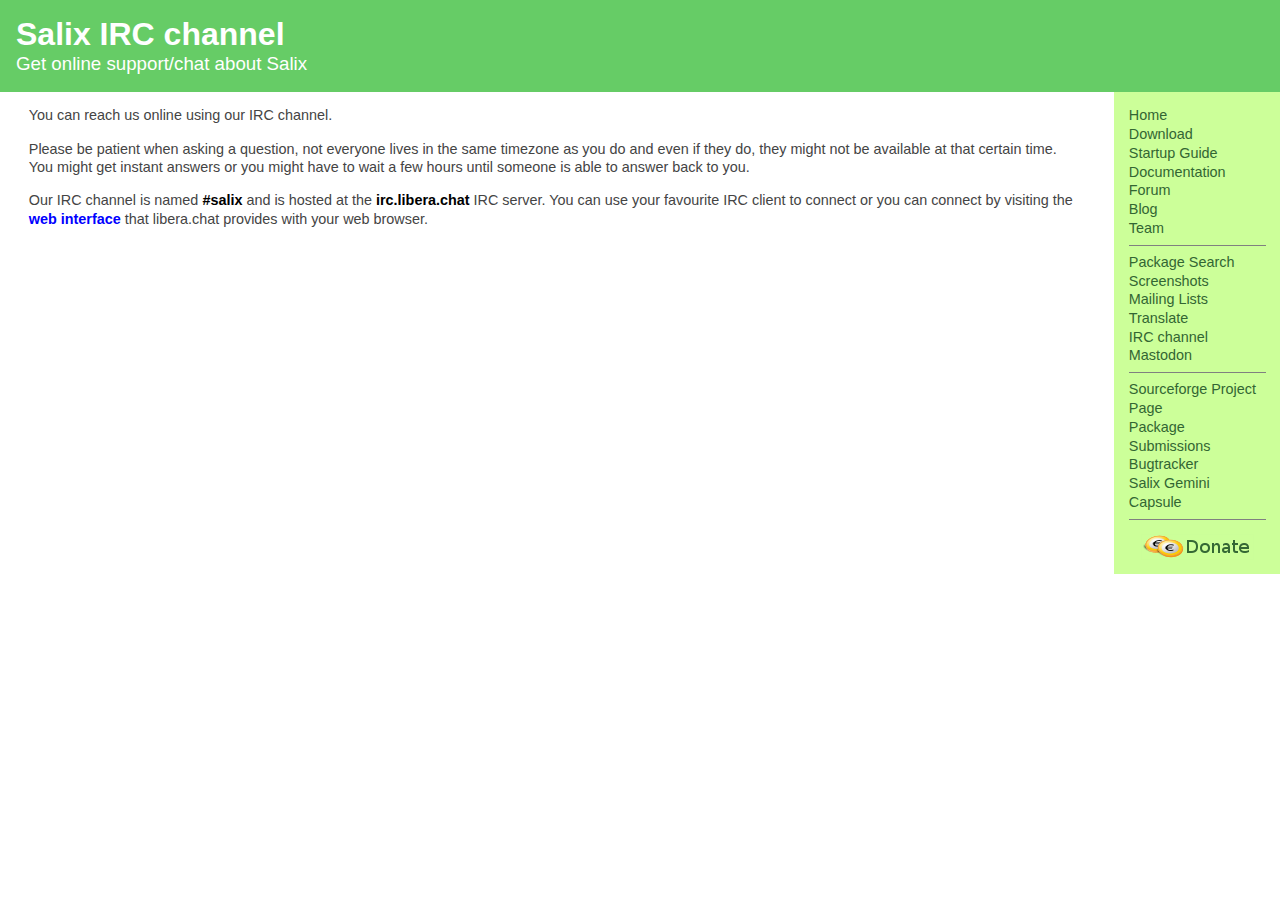
<file: chat.html>
<!DOCTYPE HTML PUBLIC "-//W3C//DTD HTML 4.0 Transitional//EN">
<HTML>
<HEAD>
<meta name="author" content="George Vlahavas <vlahavas~at~gmail~dot~com>">
<META NAME="generator" CONTENT="http://txt2tags.org">
<META HTTP-EQUIV="Content-Type" CONTENT="text/html; charset=UTF-8">
<LINK REL="stylesheet" TYPE="text/css" HREF="site.css">
<TITLE>Salix IRC channel</TITLE>
<link rel="apple-touch-icon" sizes="180x180" href="/apple-touch-icon.png">
<link rel="icon" type="image/png" sizes="32x32" href="/favicon-32x32.png">
<link rel="icon" type="image/png" sizes="16x16" href="/favicon-16x16.png">
<link rel="manifest" href="/site.webmanifest">
<link rel="mask-icon" href="/safari-pinned-tab.svg" color="#5bbad5">
<meta name="keywords" content="salix, slackware, gnu, linux, distribution, slapt-get">
<meta name="description" content="Salix - The Linux distribution for the lazy Slacker!">
<meta name="viewport" content="width=device-width, initial-scale=1.0">
<meta property="og:title" content="Salix" />
<meta property="og:description" content="Linux for the Lazy Slacker" />
<meta property="og:type" content="website" />
<meta property="og:url" content="https://salixos.org/" />
<meta property="og:image" content="/img/og_image.png"/>
</HEAD>
<BODY id="home">

<DIV CLASS="header" ID="header">
<H1>Salix IRC channel</H1>
<H3>Get online support/chat about Salix</H3>
</DIV>

<DIV CLASS="body" ID="body">
<div id="sidebar">
<P>
<A HREF="index.html">Home</A>
<A HREF="download.html">Download</A>
<A HREF="guide.html">Startup Guide</A>
<A HREF="https://docs.salixos.org">Documentation</A>
<A HREF="https://forum.salixos.org/">Forum</A>
<A HREF="https://blog.salixos.org">Blog</A>
<A HREF="team.html">Team</A>
</P>

<HR NOSHADE SIZE=1>

<P>
<A HREF="https://packages.salixos.org/">Package Search</A>
<A HREF="screenshots.html">Screenshots</A>
<A HREF="mailinglists.html">Mailing Lists</A>
<A HREF="translate.html">Translate</A>
<A HREF="chat.html">IRC channel</A>
<div name="mastodon"><a rel="me" href="https://fosstodon.org/@salix">Mastodon</a></div>
</P>

<HR NOSHADE SIZE=1>

<P>
<A HREF="http://sourceforge.net/projects/salix/">Sourceforge Project Page</A>
<A HREF="http://sourceforge.net/p/salix/packages/?source=navbar">Package Submissions</A>
<A HREF="http://sourceforge.net/p/salix/tickets/">Bugtracker</A>
<A HREF="gemini://salixos.org">Salix Gemini Capsule</A>
</P>

<HR NOSHADE SIZE=1>

<P>
<A HREF="donations.html"><IMG ALIGN="middle" SRC="img/donate.png" BORDER="0" alt="DONATE"></A>
</P>
</div>
<P>
You can reach us online using our IRC channel.
</P>
<P>
Please be patient when asking a question, not everyone lives in
the same timezone as you do and even if they do, they might not be
available at that certain time. You might get instant answers or you
might have to wait a few hours until someone is able to answer back to
you.
</P>
<P>
Our IRC channel is named <B>#salix</B> and is hosted at the
<B>irc.libera.chat</B> IRC server. You can use your favourite IRC client to
connect or you can connect by visiting the
<A HREF="https://web.libera.chat/#salix">web interface</A>
that libera.chat provides with your web browser.
</P>
</DIV>

<!-- html code generated by txt2tags 2.6. (http://txt2tags.org) -->
<!-- cmdline: txt2tags chat.t2t -->
</BODY></HTML>
</file>
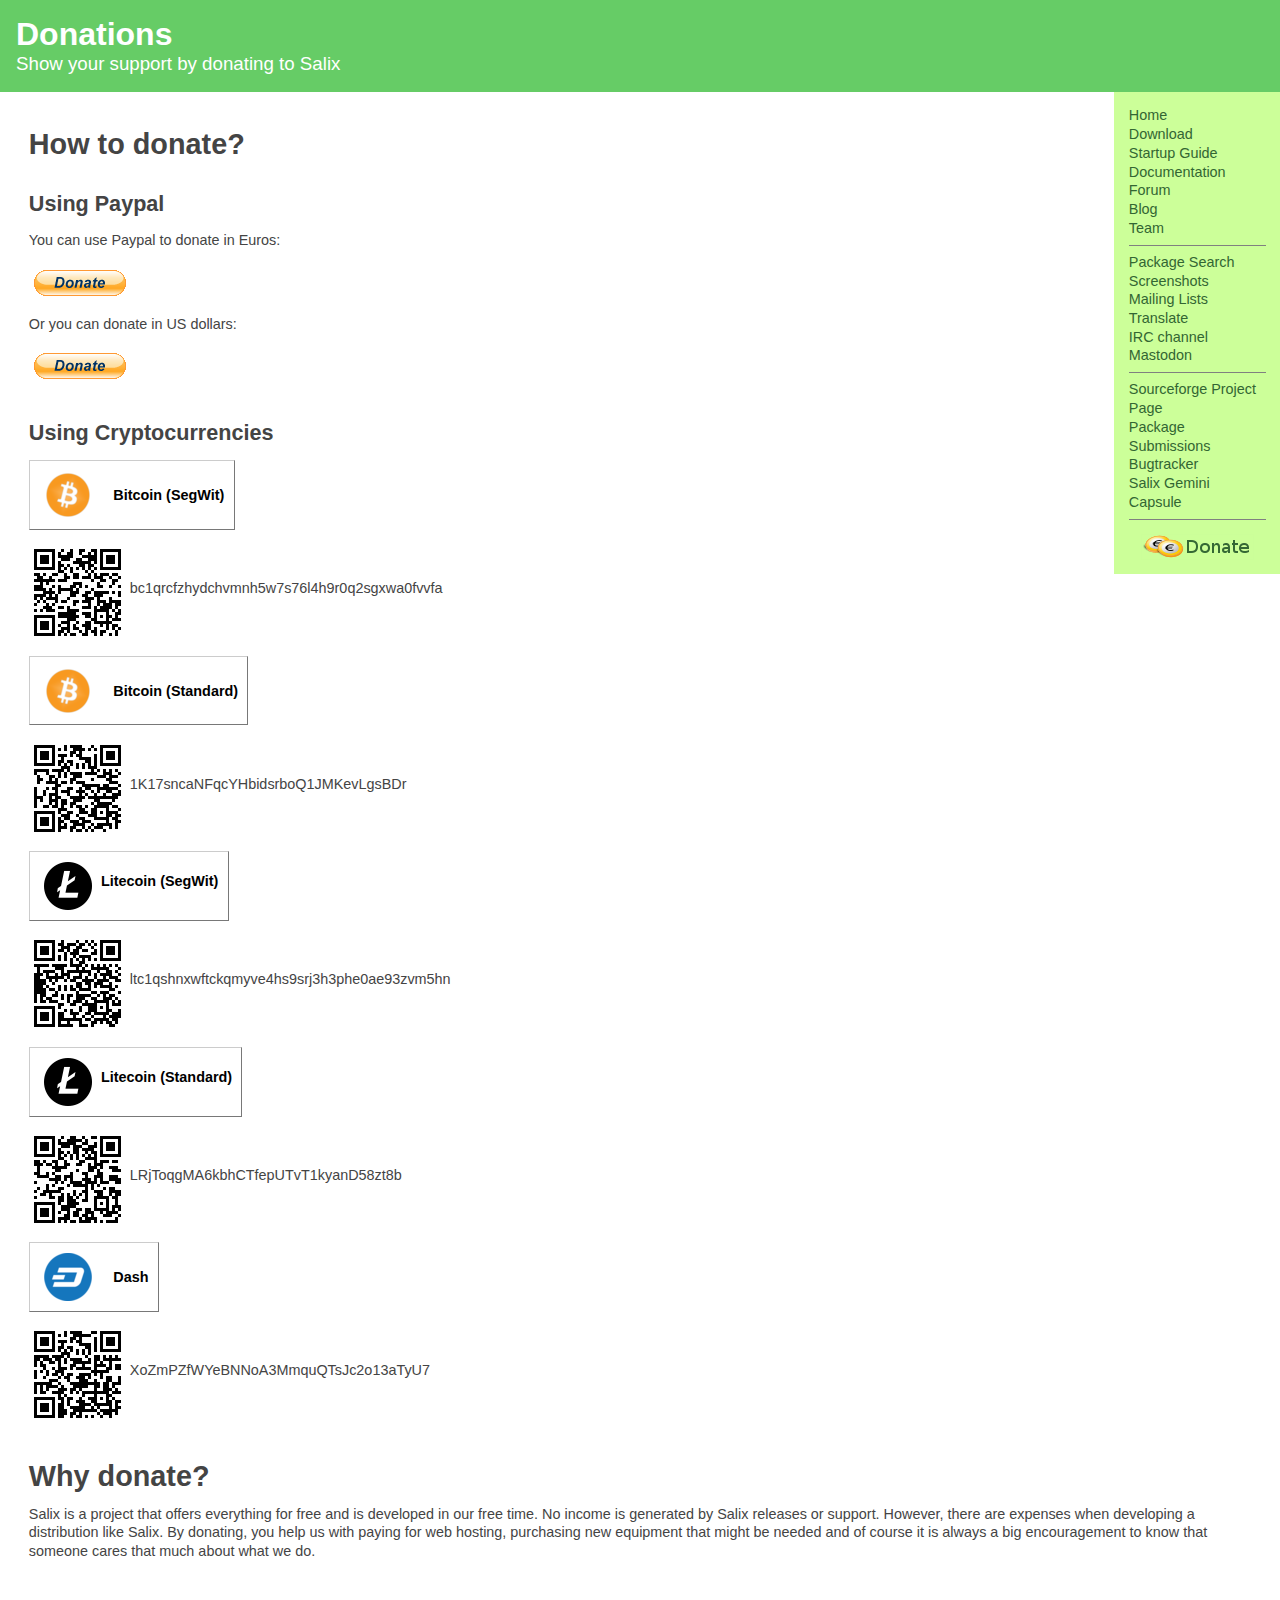
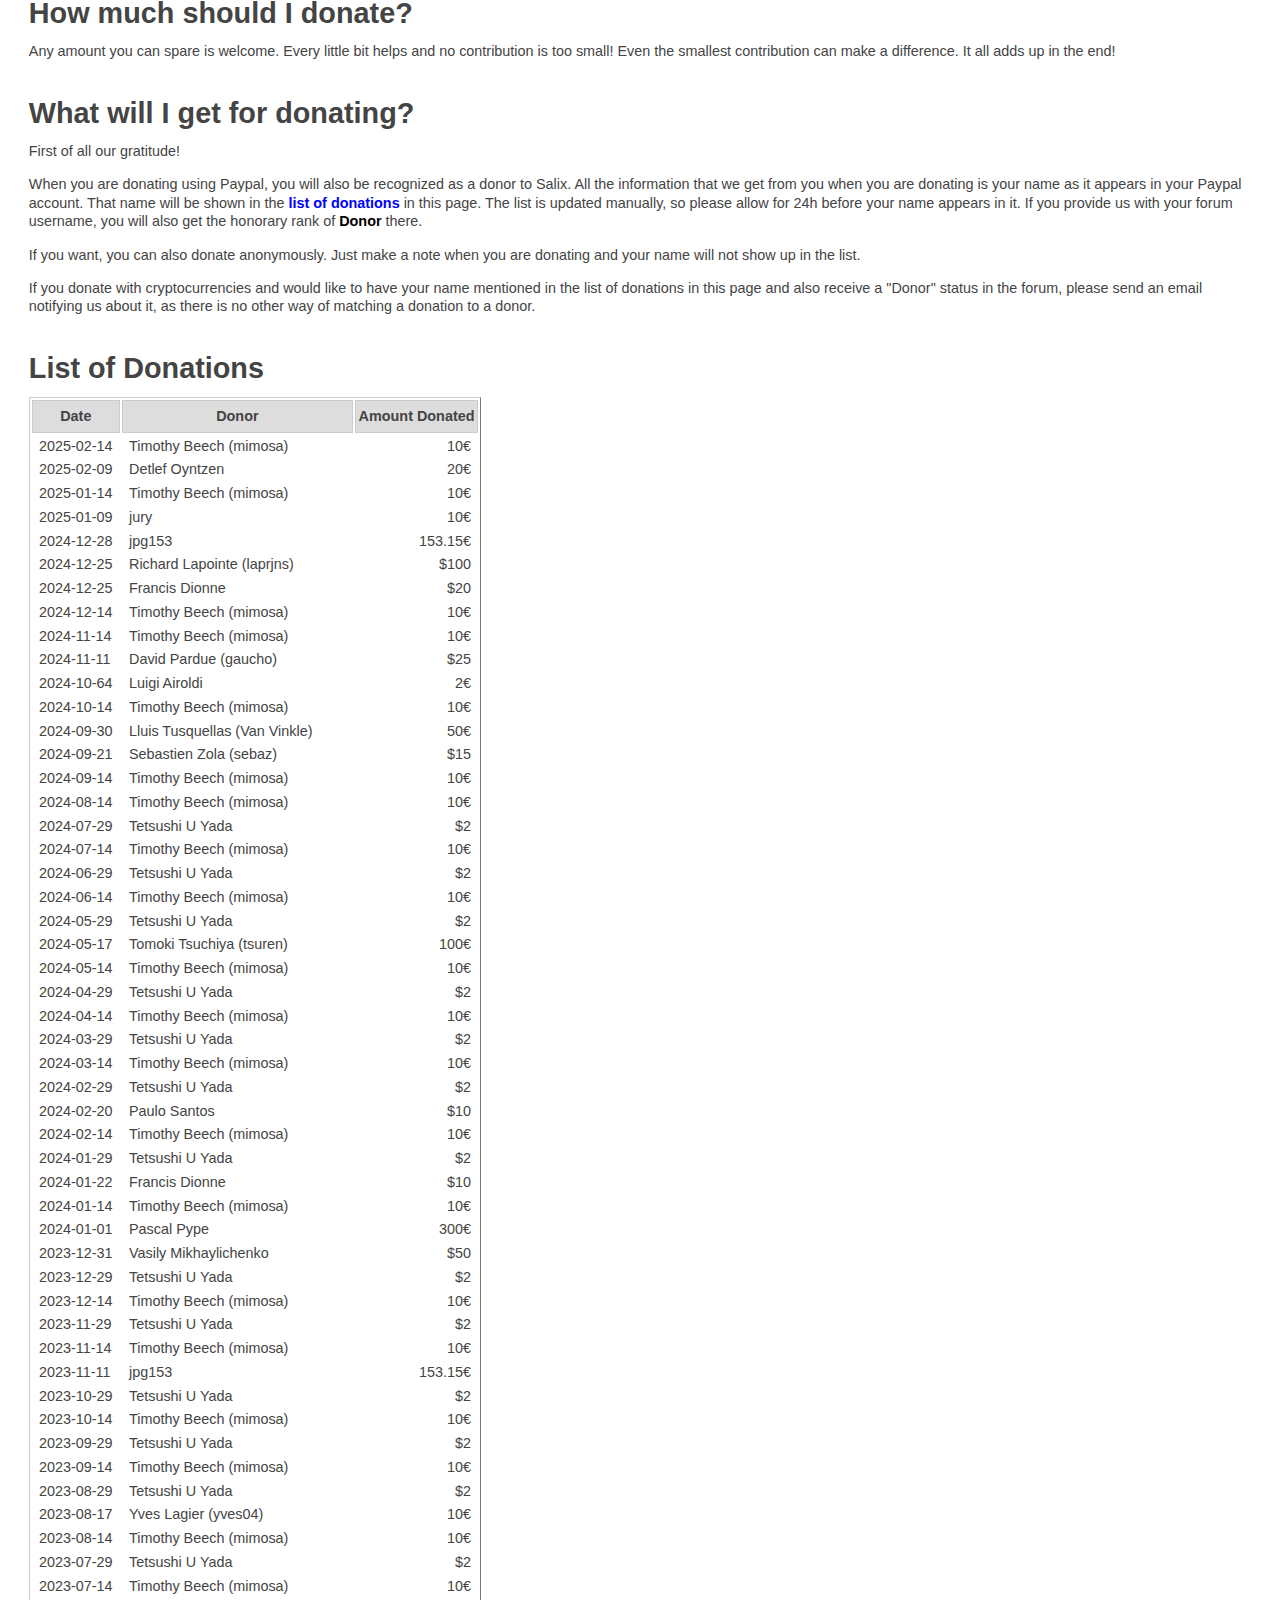
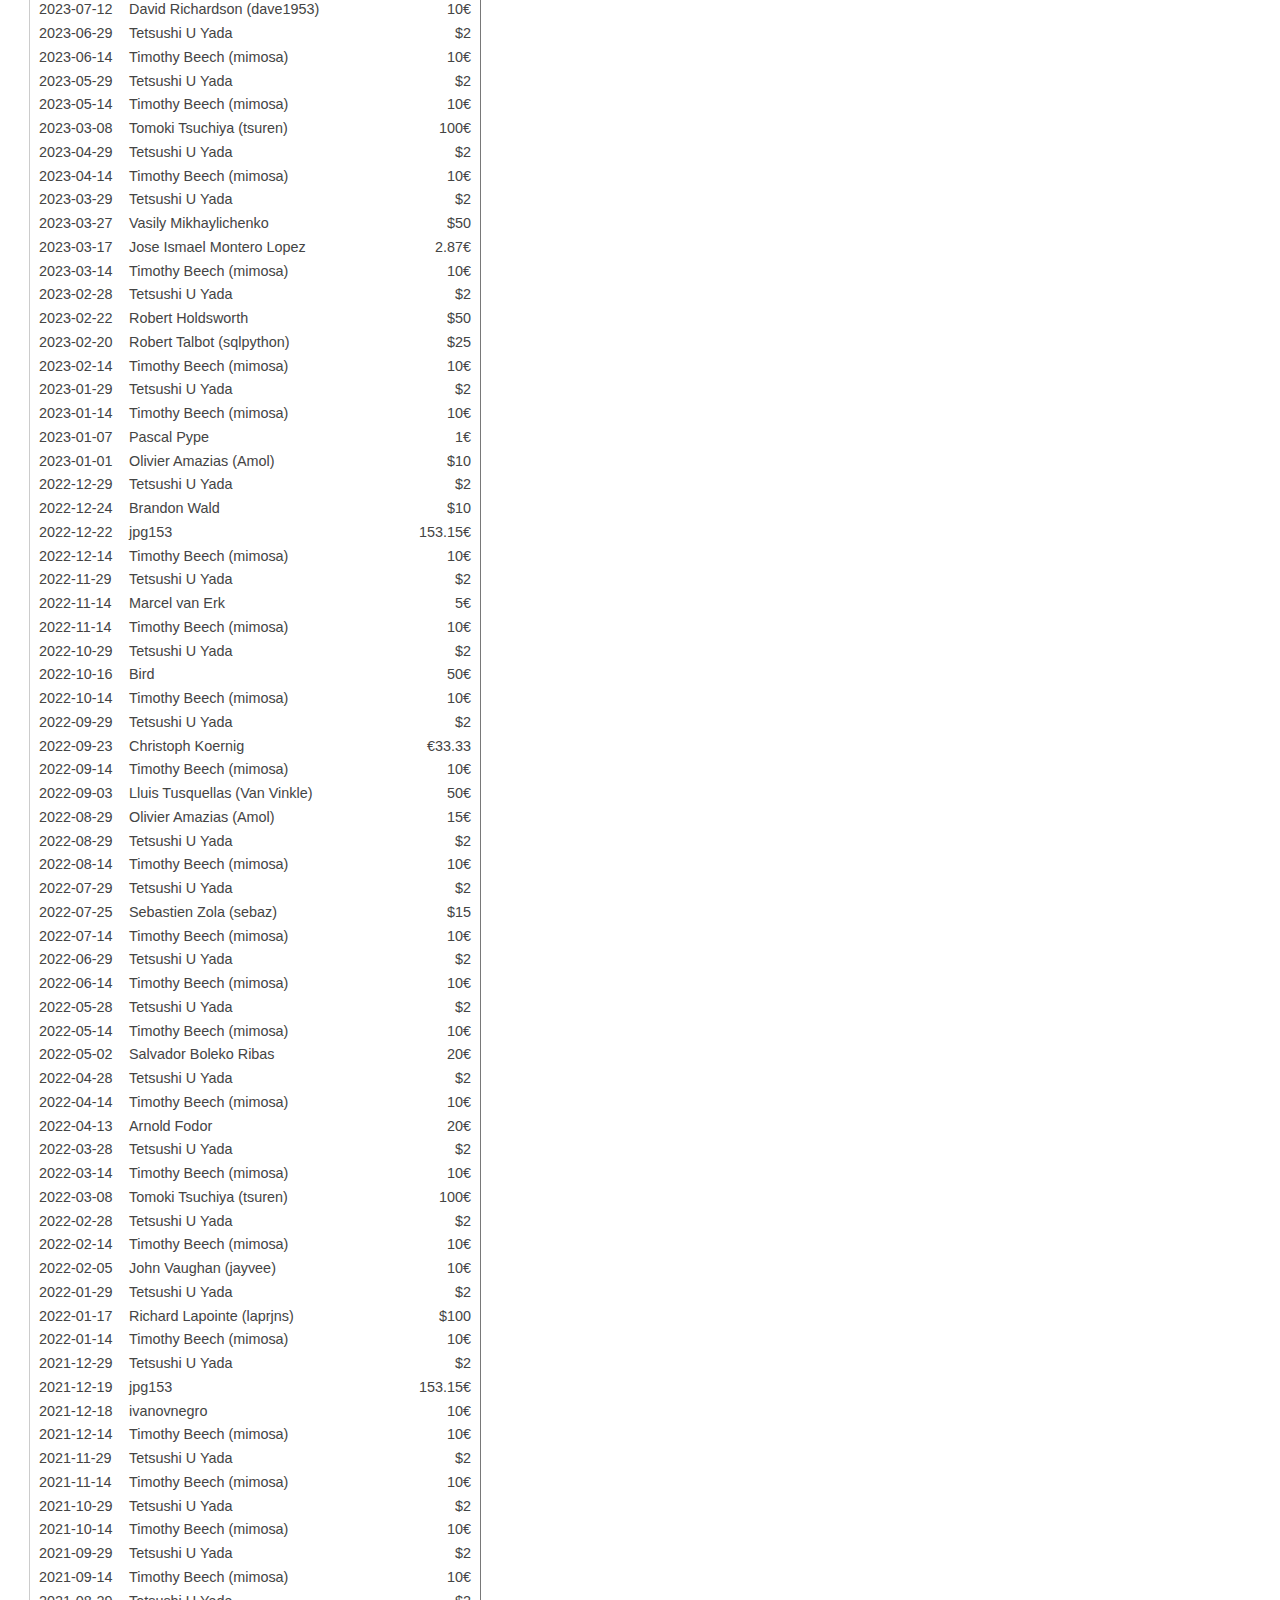
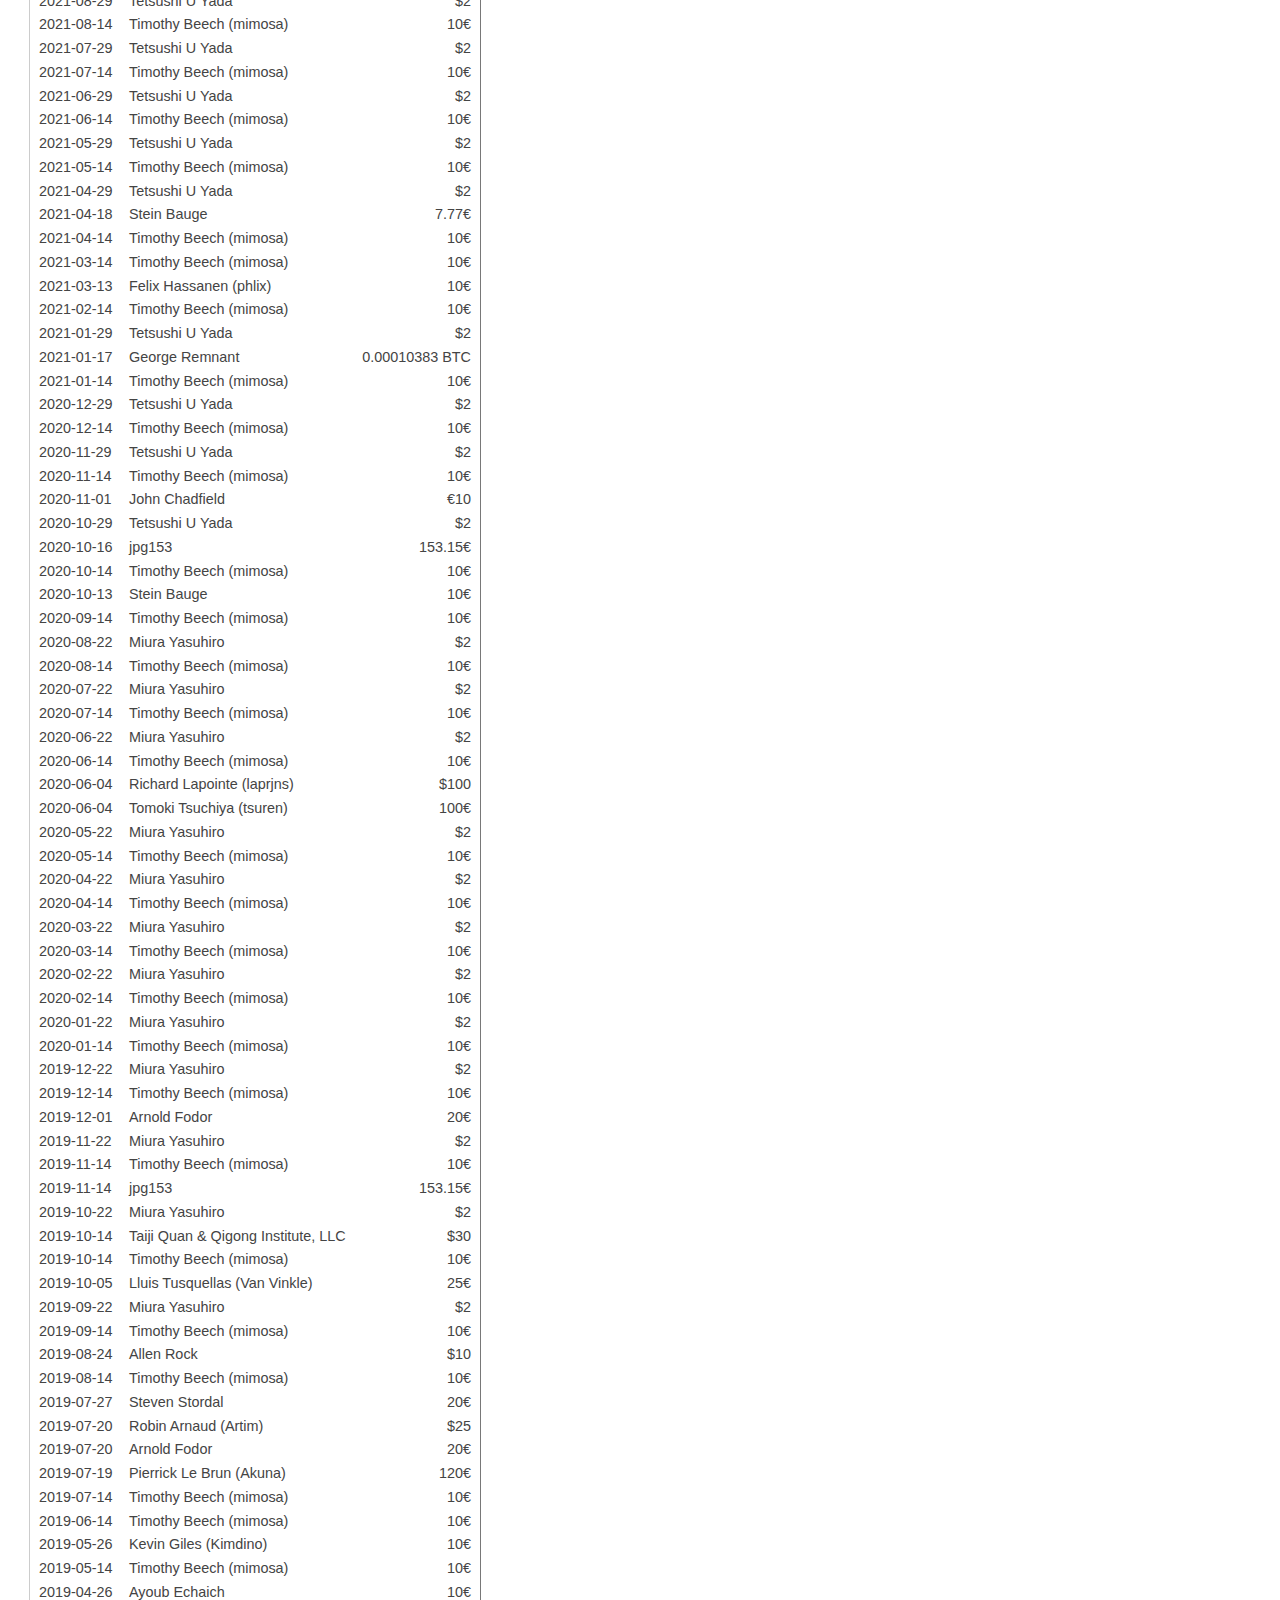
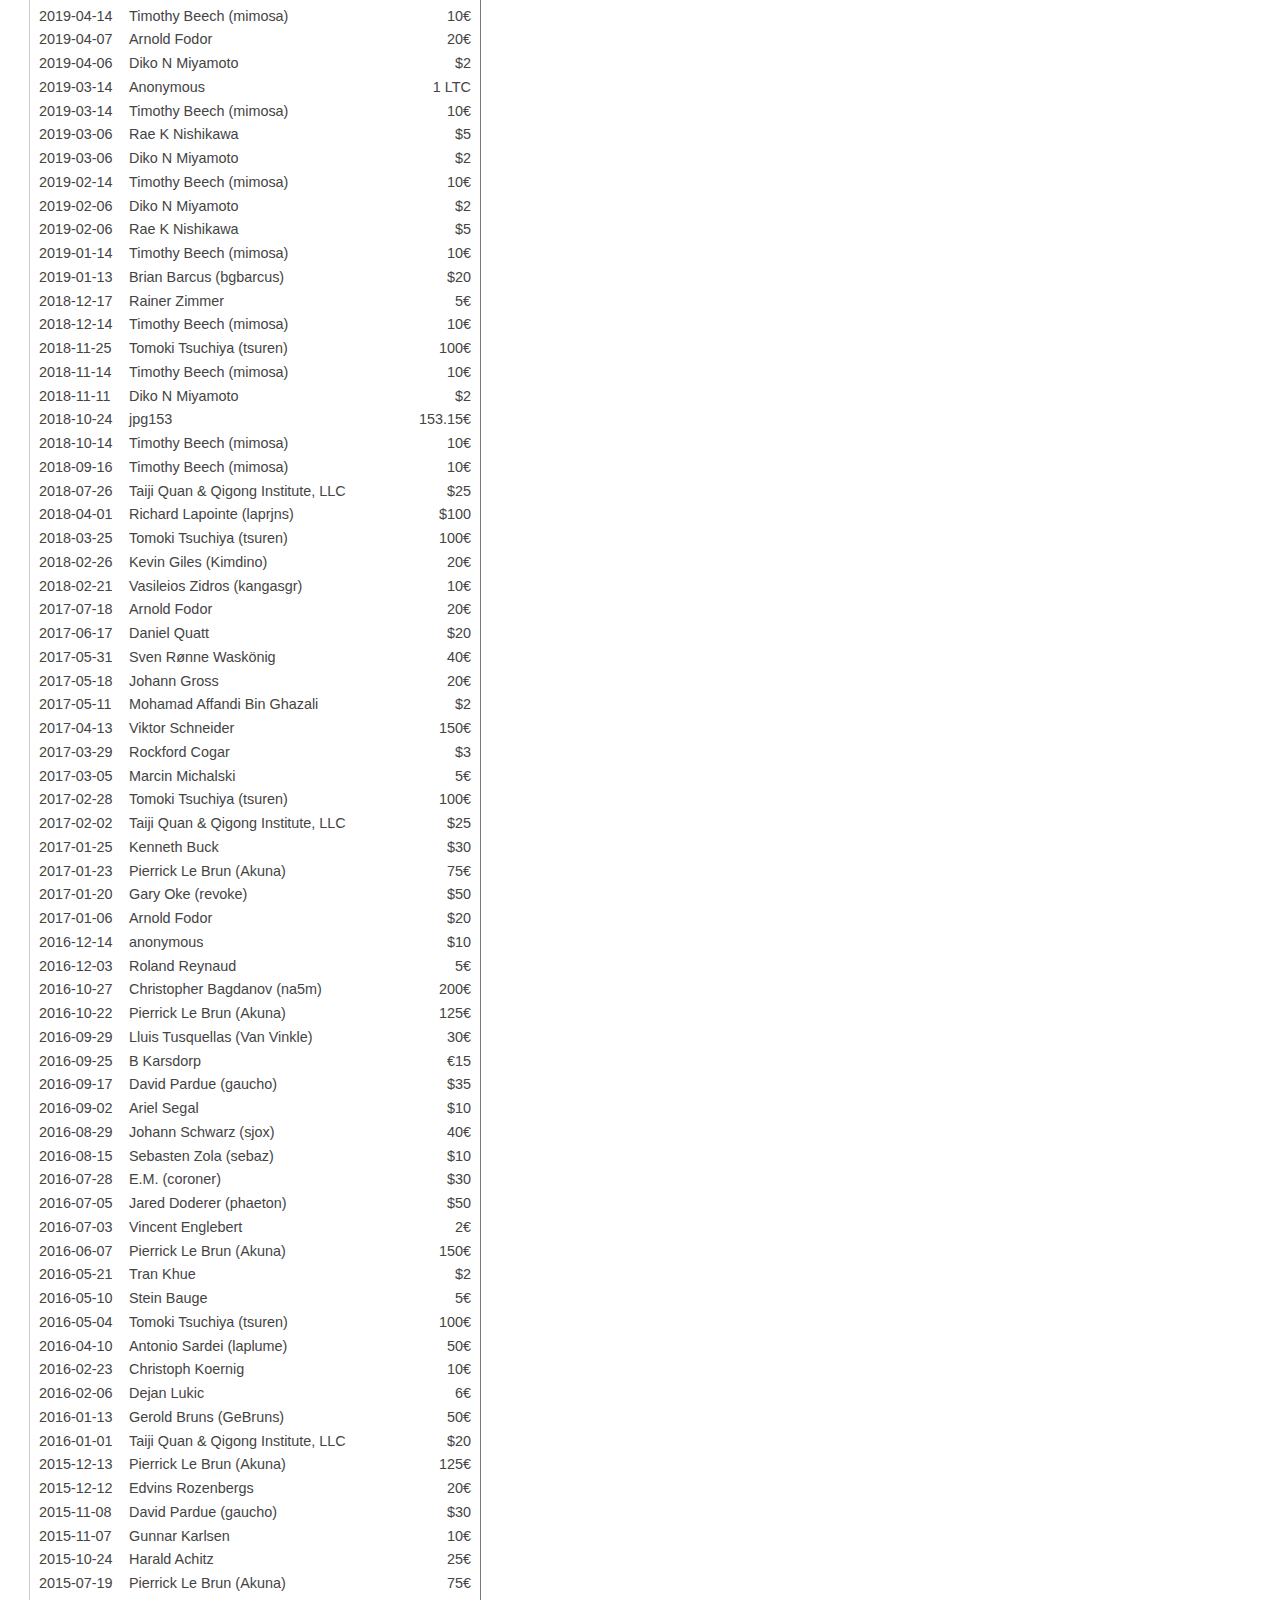
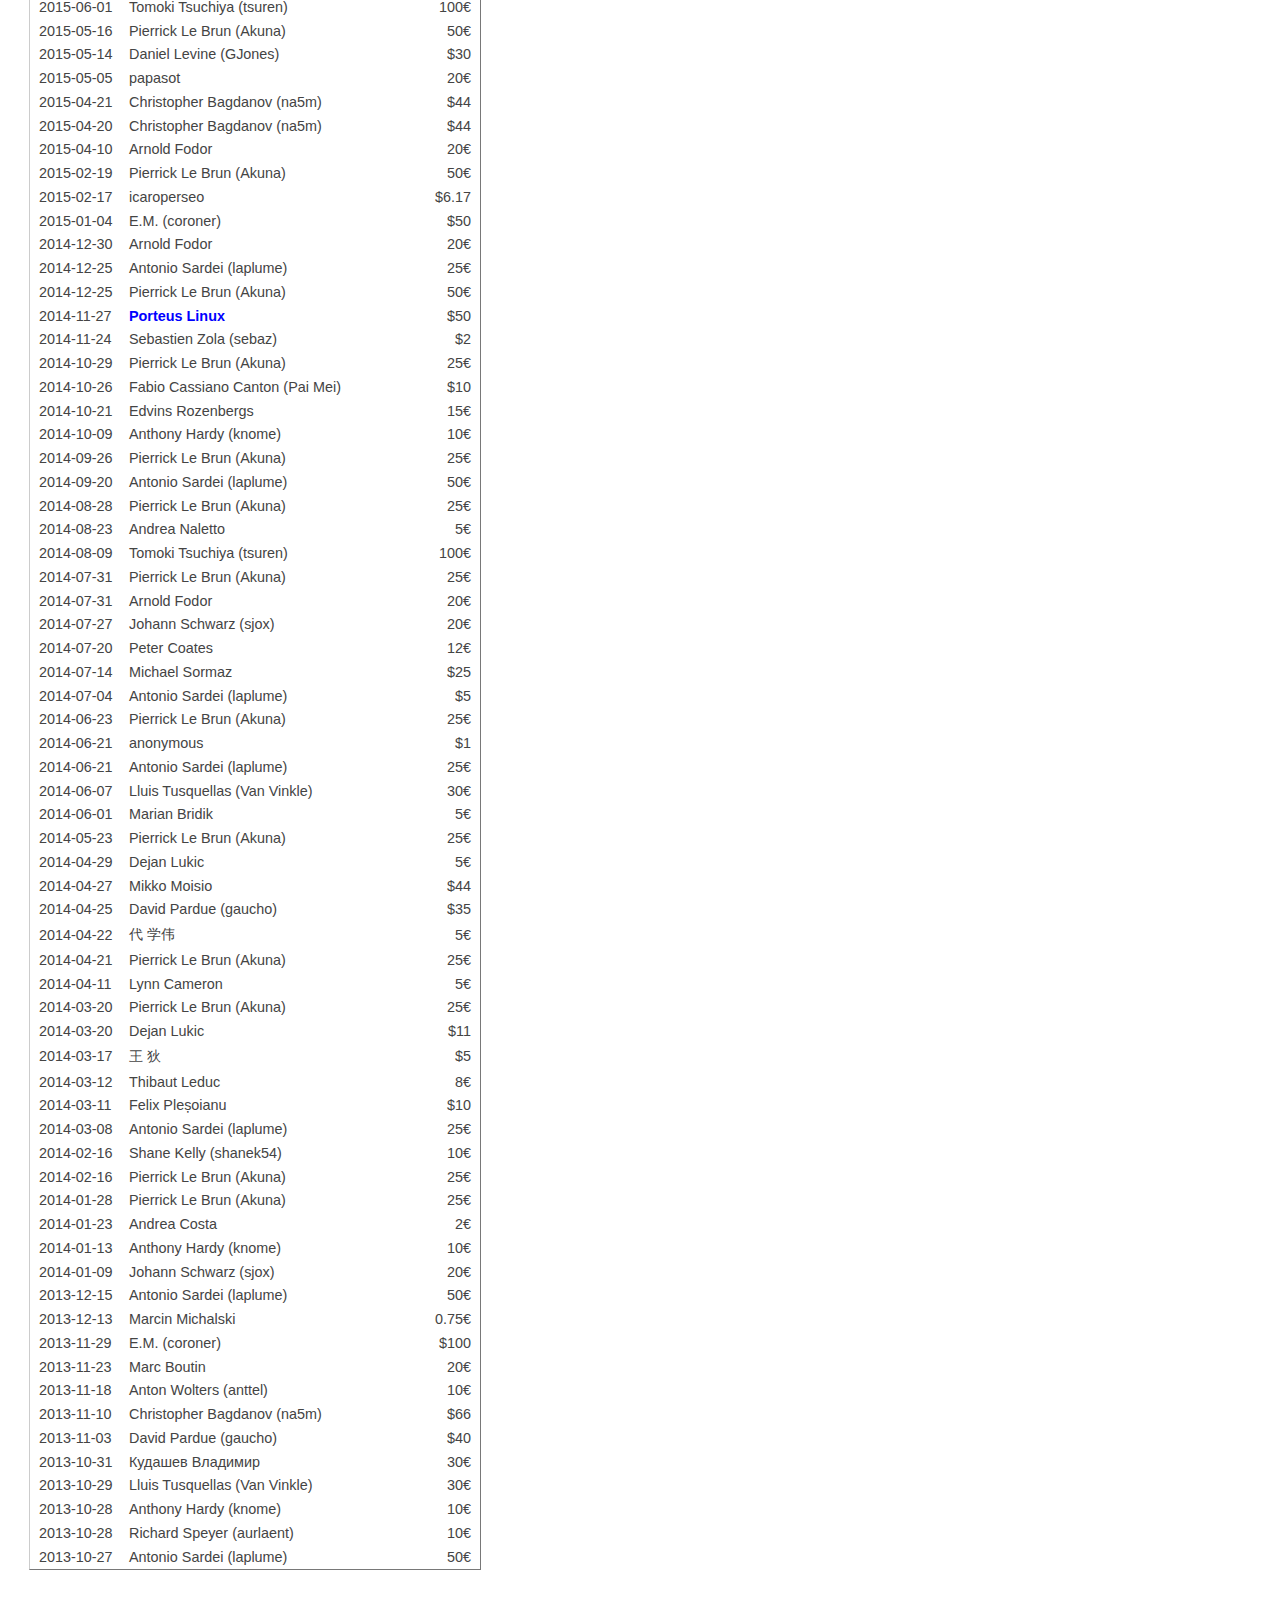
<file: donations.html>
<!DOCTYPE HTML PUBLIC "-//W3C//DTD HTML 4.0 Transitional//EN">
<HTML>
<HEAD>
<meta name="author" content="George Vlahavas <vlahavas~at~gmail~dot~com>">
<META NAME="generator" CONTENT="http://txt2tags.org">
<META HTTP-EQUIV="Content-Type" CONTENT="text/html; charset=UTF-8">
<LINK REL="stylesheet" TYPE="text/css" HREF="site.css">
<TITLE>Donations</TITLE>
<link rel="apple-touch-icon" sizes="180x180" href="/apple-touch-icon.png">
<link rel="icon" type="image/png" sizes="32x32" href="/favicon-32x32.png">
<link rel="icon" type="image/png" sizes="16x16" href="/favicon-16x16.png">
<link rel="manifest" href="/site.webmanifest">
<link rel="mask-icon" href="/safari-pinned-tab.svg" color="#5bbad5">
<meta name="keywords" content="salix, slackware, gnu, linux, distribution, slapt-get">
<meta name="description" content="Salix - The Linux distribution for the lazy Slacker!">
<meta name="viewport" content="width=device-width, initial-scale=1.0">
<meta property="og:title" content="Salix" />
<meta property="og:description" content="Linux for the Lazy Slacker" />
<meta property="og:type" content="website" />
<meta property="og:url" content="https://salixos.org/" />
<meta property="og:image" content="/img/og_image.png"/>
</HEAD>
<BODY id="home">

<DIV CLASS="header" ID="header">
<H1>Donations</H1>
<H3>Show your support by donating to Salix</H3>
</DIV>

<DIV CLASS="body" ID="body">
<div id="sidebar">
<P>
<A HREF="index.html">Home</A>
<A HREF="download.html">Download</A>
<A HREF="guide.html">Startup Guide</A>
<A HREF="https://docs.salixos.org">Documentation</A>
<A HREF="https://forum.salixos.org/">Forum</A>
<A HREF="https://blog.salixos.org">Blog</A>
<A HREF="team.html">Team</A>
</P>

<HR NOSHADE SIZE=1>

<P>
<A HREF="https://packages.salixos.org/">Package Search</A>
<A HREF="screenshots.html">Screenshots</A>
<A HREF="mailinglists.html">Mailing Lists</A>
<A HREF="translate.html">Translate</A>
<A HREF="chat.html">IRC channel</A>
<div name="mastodon"><a rel="me" href="https://fosstodon.org/@salix">Mastodon</a></div>
</P>

<HR NOSHADE SIZE=1>

<P>
<A HREF="http://sourceforge.net/projects/salix/">Sourceforge Project Page</A>
<A HREF="http://sourceforge.net/p/salix/packages/?source=navbar">Package Submissions</A>
<A HREF="http://sourceforge.net/p/salix/tickets/">Bugtracker</A>
<A HREF="gemini://salixos.org">Salix Gemini Capsule</A>
</P>

<HR NOSHADE SIZE=1>

<P>
<A HREF="donations.html"><IMG ALIGN="middle" SRC="img/donate.png" BORDER="0" alt="DONATE"></A>
</P>
</div>

<H1>How to donate?</H1>

<H2>Using Paypal</H2>

<P>
You can use Paypal to donate in Euros:
</P>
<P>
<A HREF="https://www.paypal.com/cgi-bin/webscr?cmd=_s-xclick&amp;hosted_button_id=QYWPKSCJ326JW"><IMG ALIGN="middle" SRC="img/paypal.png" BORDER="0" ALT=""></A>
</P>
<P>
Or you can donate in US dollars:
</P>
<P>
<A HREF="https://www.paypal.com/cgi-bin/webscr?cmd=_s-xclick&amp;hosted_button_id=KZFG8VNN9V9A4"><IMG ALIGN="middle" SRC="img/paypal.png" BORDER="0" ALT=""></A>
</P>

<H2>Using Cryptocurrencies</H2>

<TABLE BORDER="1">
<TR>
<TD><IMG ALIGN="middle" SRC="img/bitcoin.png" BORDER="0" ALT=""></TD>
<TD><B>Bitcoin (SegWit)</B></TD>
</TR>
</TABLE>

<P>
<IMG ALIGN="middle" SRC="img/bitcoin-bech32-address.png" BORDER="0" ALT="">
bc1qrcfzhydchvmnh5w7s76l4h9r0q2sgxwa0fvvfa
</P>

<TABLE BORDER="1">
<TR>
<TD><IMG ALIGN="middle" SRC="img/bitcoin.png" BORDER="0" ALT=""></TD>
<TD><B>Bitcoin (Standard)</B></TD>
</TR>
</TABLE>

<P>
<IMG ALIGN="middle" SRC="img/bitcoin-address.png" BORDER="0" ALT="">
1K17sncaNFqcYHbidsrboQ1JMKevLgsBDr
</P>

<TABLE BORDER="1">
<TR>
<TD><IMG ALIGN="middle" SRC="img/litecoin.png" BORDER="0" ALT=""> <B>Litecoin (SegWit)</B></TD>
</TR>
</TABLE>

<P>
<IMG ALIGN="middle" SRC="img/litecoin-bech32-address.png" BORDER="0" ALT="">
ltc1qshnxwftckqmyve4hs9srj3h3phe0ae93zvm5hn
</P>

<TABLE BORDER="1">
<TR>
<TD><IMG ALIGN="middle" SRC="img/litecoin.png" BORDER="0" ALT=""> <B>Litecoin (Standard)</B></TD>
</TR>
</TABLE>

<P>
<IMG ALIGN="middle" SRC="img/litecoin-address.png" BORDER="0" ALT="">
LRjToqgMA6kbhCTfepUTvT1kyanD58zt8b
</P>

<TABLE BORDER="1">
<TR>
<TD><IMG ALIGN="middle" SRC="img/dash.png" BORDER="0" ALT=""></TD>
<TD><B>Dash</B></TD>
</TR>
</TABLE>

<P>
<IMG ALIGN="middle" SRC="img/dash-address.png" BORDER="0" ALT="">
XoZmPZfWYeBNNoA3MmquQTsJc2o13aTyU7
</P>

<H1>Why donate?</H1>

<P>
Salix is a project that offers everything for free and is developed in
our free time. No income is
generated by Salix releases or support. However, there are expenses when
developing a distribution like Salix. By donating, you help us with
paying for web hosting, purchasing new equipment that might be needed
and of course it is always a big encouragement to know that someone
cares that much about what we do.
</P>

<H1>How much should I donate?</H1>

<P>
Any amount you can spare is welcome.
Every little bit helps and no contribution is too small! Even the
smallest contribution can make a difference. It all adds up in the end!
</P>

<H1>What will I get for donating?</H1>

<P>
First of all our gratitude!
</P>
<P>
When you are donating using Paypal, you will also be recognized as a donor to Salix.
All the information that we get from you when you are donating is your name as it
appears in your Paypal account. That name will be shown in the
<A HREF="#list">list of donations</A> in this page. The list is updated manually, so
please allow for 24h before your name appears in it. If you provide us with your
forum username, you will also get the honorary rank of <B>Donor</B> there.
</P>
<P>
If you want, you can also donate anonymously. Just make a note when you
are donating and your name will not show up in the list.
</P>
<P>
If you donate with cryptocurrencies and would like to have your name
mentioned in the list of donations in this page and also receive a
"Donor" status in the forum, please send an email notifying us about it,
as there is no other way of matching a donation to a donor.
</P>

<H1 ID="list">List of Donations</H1>

<TABLE BORDER="1">
<TR>
<TH>Date</TH>
<TH>Donor</TH>
<TH>Amount Donated</TH>
</TR>
<TR>
<TD>2025-02-14</TD>
<TD>Timothy Beech (mimosa)</TD>
<TD ALIGN="right">10€</TD>
</TR>
<TR>
<TD>2025-02-09</TD>
<TD>Detlef Oyntzen</TD>
<TD ALIGN="right">20€</TD>
</TR>
<TR>
<TD>2025-01-14</TD>
<TD>Timothy Beech (mimosa)</TD>
<TD ALIGN="right">10€</TD>
</TR>
<TR>
<TD>2025-01-09</TD>
<TD>jury</TD>
<TD ALIGN="right">10€</TD>
</TR>
<TR>
<TD>2024-12-28</TD>
<TD>jpg153</TD>
<TD ALIGN="right">153.15€</TD>
</TR>
<TR>
<TD>2024-12-25</TD>
<TD>Richard Lapointe (laprjns)</TD>
<TD ALIGN="right">$100</TD>
</TR>
<TR>
<TD>2024-12-25</TD>
<TD>Francis Dionne</TD>
<TD ALIGN="right">$20</TD>
</TR>
<TR>
<TD>2024-12-14</TD>
<TD>Timothy Beech (mimosa)</TD>
<TD ALIGN="right">10€</TD>
</TR>
<TR>
<TD>2024-11-14</TD>
<TD>Timothy Beech (mimosa)</TD>
<TD ALIGN="right">10€</TD>
</TR>
<TR>
<TD>2024-11-11</TD>
<TD>David Pardue (gaucho)</TD>
<TD ALIGN="right">$25</TD>
</TR>
<TR>
<TD>2024-10-64</TD>
<TD>Luigi Airoldi</TD>
<TD ALIGN="right">2€</TD>
</TR>
<TR>
<TD>2024-10-14</TD>
<TD>Timothy Beech (mimosa)</TD>
<TD ALIGN="right">10€</TD>
</TR>
<TR>
<TD>2024-09-30</TD>
<TD>Lluis Tusquellas  (Van Vinkle)</TD>
<TD ALIGN="right">50€</TD>
</TR>
<TR>
<TD>2024-09-21</TD>
<TD>Sebastien Zola (sebaz)</TD>
<TD ALIGN="right">$15</TD>
</TR>
<TR>
<TD>2024-09-14</TD>
<TD>Timothy Beech (mimosa)</TD>
<TD ALIGN="right">10€</TD>
</TR>
<TR>
<TD>2024-08-14</TD>
<TD>Timothy Beech (mimosa)</TD>
<TD ALIGN="right">10€</TD>
</TR>
<TR>
<TD>2024-07-29</TD>
<TD>Tetsushi U Yada</TD>
<TD ALIGN="right">$2</TD>
</TR>
<TR>
<TD>2024-07-14</TD>
<TD>Timothy Beech (mimosa)</TD>
<TD ALIGN="right">10€</TD>
</TR>
<TR>
<TD>2024-06-29</TD>
<TD>Tetsushi U Yada</TD>
<TD ALIGN="right">$2</TD>
</TR>
<TR>
<TD>2024-06-14</TD>
<TD>Timothy Beech (mimosa)</TD>
<TD ALIGN="right">10€</TD>
</TR>
<TR>
<TD>2024-05-29</TD>
<TD>Tetsushi U Yada</TD>
<TD ALIGN="right">$2</TD>
</TR>
<TR>
<TD>2024-05-17</TD>
<TD>Tomoki Tsuchiya (tsuren)</TD>
<TD ALIGN="right">100€</TD>
</TR>
<TR>
<TD>2024-05-14</TD>
<TD>Timothy Beech (mimosa)</TD>
<TD ALIGN="right">10€</TD>
</TR>
<TR>
<TD>2024-04-29</TD>
<TD>Tetsushi U Yada</TD>
<TD ALIGN="right">$2</TD>
</TR>
<TR>
<TD>2024-04-14</TD>
<TD>Timothy Beech (mimosa)</TD>
<TD ALIGN="right">10€</TD>
</TR>
<TR>
<TD>2024-03-29</TD>
<TD>Tetsushi U Yada</TD>
<TD ALIGN="right">$2</TD>
</TR>
<TR>
<TD>2024-03-14</TD>
<TD>Timothy Beech (mimosa)</TD>
<TD ALIGN="right">10€</TD>
</TR>
<TR>
<TD>2024-02-29</TD>
<TD>Tetsushi U Yada</TD>
<TD ALIGN="right">$2</TD>
</TR>
<TR>
<TD>2024-02-20</TD>
<TD>Paulo Santos</TD>
<TD ALIGN="right">$10</TD>
</TR>
<TR>
<TD>2024-02-14</TD>
<TD>Timothy Beech (mimosa)</TD>
<TD ALIGN="right">10€</TD>
</TR>
<TR>
<TD>2024-01-29</TD>
<TD>Tetsushi U Yada</TD>
<TD ALIGN="right">$2</TD>
</TR>
<TR>
<TD>2024-01-22</TD>
<TD>Francis Dionne</TD>
<TD ALIGN="right">$10</TD>
</TR>
<TR>
<TD>2024-01-14</TD>
<TD>Timothy Beech (mimosa)</TD>
<TD ALIGN="right">10€</TD>
</TR>
<TR>
<TD>2024-01-01</TD>
<TD>Pascal Pype</TD>
<TD ALIGN="right">300€</TD>
</TR>
<TR>
<TD>2023-12-31</TD>
<TD>Vasily Mikhaylichenko</TD>
<TD ALIGN="right">$50</TD>
</TR>
<TR>
<TD>2023-12-29</TD>
<TD>Tetsushi U Yada</TD>
<TD ALIGN="right">$2</TD>
</TR>
<TR>
<TD>2023-12-14</TD>
<TD>Timothy Beech (mimosa)</TD>
<TD ALIGN="right">10€</TD>
</TR>
<TR>
<TD>2023-11-29</TD>
<TD>Tetsushi U Yada</TD>
<TD ALIGN="right">$2</TD>
</TR>
<TR>
<TD>2023-11-14</TD>
<TD>Timothy Beech (mimosa)</TD>
<TD ALIGN="right">10€</TD>
</TR>
<TR>
<TD>2023-11-11</TD>
<TD>jpg153</TD>
<TD ALIGN="right">153.15€</TD>
</TR>
<TR>
<TD>2023-10-29</TD>
<TD>Tetsushi U Yada</TD>
<TD ALIGN="right">$2</TD>
</TR>
<TR>
<TD>2023-10-14</TD>
<TD>Timothy Beech (mimosa)</TD>
<TD ALIGN="right">10€</TD>
</TR>
<TR>
<TD>2023-09-29</TD>
<TD>Tetsushi U Yada</TD>
<TD ALIGN="right">$2</TD>
</TR>
<TR>
<TD>2023-09-14</TD>
<TD>Timothy Beech (mimosa)</TD>
<TD ALIGN="right">10€</TD>
</TR>
<TR>
<TD>2023-08-29</TD>
<TD>Tetsushi U Yada</TD>
<TD ALIGN="right">$2</TD>
</TR>
<TR>
<TD>2023-08-17</TD>
<TD>Yves Lagier (yves04)</TD>
<TD ALIGN="right">10€</TD>
</TR>
<TR>
<TD>2023-08-14</TD>
<TD>Timothy Beech (mimosa)</TD>
<TD ALIGN="right">10€</TD>
</TR>
<TR>
<TD>2023-07-29</TD>
<TD>Tetsushi U Yada</TD>
<TD ALIGN="right">$2</TD>
</TR>
<TR>
<TD>2023-07-14</TD>
<TD>Timothy Beech (mimosa)</TD>
<TD ALIGN="right">10€</TD>
</TR>
<TR>
<TD>2023-07-12</TD>
<TD>David Richardson (dave1953)</TD>
<TD ALIGN="right">10€</TD>
</TR>
<TR>
<TD>2023-06-29</TD>
<TD>Tetsushi U Yada</TD>
<TD ALIGN="right">$2</TD>
</TR>
<TR>
<TD>2023-06-14</TD>
<TD>Timothy Beech (mimosa)</TD>
<TD ALIGN="right">10€</TD>
</TR>
<TR>
<TD>2023-05-29</TD>
<TD>Tetsushi U Yada</TD>
<TD ALIGN="right">$2</TD>
</TR>
<TR>
<TD>2023-05-14</TD>
<TD>Timothy Beech (mimosa)</TD>
<TD ALIGN="right">10€</TD>
</TR>
<TR>
<TD>2023-03-08</TD>
<TD>Tomoki Tsuchiya (tsuren)</TD>
<TD ALIGN="right">100€</TD>
</TR>
<TR>
<TD>2023-04-29</TD>
<TD>Tetsushi U Yada</TD>
<TD ALIGN="right">$2</TD>
</TR>
<TR>
<TD>2023-04-14</TD>
<TD>Timothy Beech (mimosa)</TD>
<TD ALIGN="right">10€</TD>
</TR>
<TR>
<TD>2023-03-29</TD>
<TD>Tetsushi U Yada</TD>
<TD ALIGN="right">$2</TD>
</TR>
<TR>
<TD>2023-03-27</TD>
<TD>Vasily Mikhaylichenko</TD>
<TD ALIGN="right">$50</TD>
</TR>
<TR>
<TD>2023-03-17</TD>
<TD>Jose Ismael Montero Lopez</TD>
<TD ALIGN="right">2.87€</TD>
</TR>
<TR>
<TD>2023-03-14</TD>
<TD>Timothy Beech (mimosa)</TD>
<TD ALIGN="right">10€</TD>
</TR>
<TR>
<TD>2023-02-28</TD>
<TD>Tetsushi U Yada</TD>
<TD ALIGN="right">$2</TD>
</TR>
<TR>
<TD>2023-02-22</TD>
<TD>Robert Holdsworth</TD>
<TD ALIGN="right">$50</TD>
</TR>
<TR>
<TD>2023-02-20</TD>
<TD>Robert Talbot (sqlpython)</TD>
<TD ALIGN="right">$25</TD>
</TR>
<TR>
<TD>2023-02-14</TD>
<TD>Timothy Beech (mimosa)</TD>
<TD ALIGN="right">10€</TD>
</TR>
<TR>
<TD>2023-01-29</TD>
<TD>Tetsushi U Yada</TD>
<TD ALIGN="right">$2</TD>
</TR>
<TR>
<TD>2023-01-14</TD>
<TD>Timothy Beech (mimosa)</TD>
<TD ALIGN="right">10€</TD>
</TR>
<TR>
<TD>2023-01-07</TD>
<TD>Pascal Pype</TD>
<TD ALIGN="right">1€</TD>
</TR>
<TR>
<TD>2023-01-01</TD>
<TD>Olivier Amazias (Amol)</TD>
<TD ALIGN="right">$10</TD>
</TR>
<TR>
<TD>2022-12-29</TD>
<TD>Tetsushi U Yada</TD>
<TD ALIGN="right">$2</TD>
</TR>
<TR>
<TD>2022-12-24</TD>
<TD>Brandon Wald</TD>
<TD ALIGN="right">$10</TD>
</TR>
<TR>
<TD>2022-12-22</TD>
<TD>jpg153</TD>
<TD ALIGN="right">153.15€</TD>
</TR>
<TR>
<TD>2022-12-14</TD>
<TD>Timothy Beech (mimosa)</TD>
<TD ALIGN="right">10€</TD>
</TR>
<TR>
<TD>2022-11-29</TD>
<TD>Tetsushi U Yada</TD>
<TD ALIGN="right">$2</TD>
</TR>
<TR>
<TD>2022-11-14</TD>
<TD>Marcel van Erk</TD>
<TD ALIGN="right">5€</TD>
</TR>
<TR>
<TD>2022-11-14</TD>
<TD>Timothy Beech (mimosa)</TD>
<TD ALIGN="right">10€</TD>
</TR>
<TR>
<TD>2022-10-29</TD>
<TD>Tetsushi U Yada</TD>
<TD ALIGN="right">$2</TD>
</TR>
<TR>
<TD>2022-10-16</TD>
<TD>Bird</TD>
<TD ALIGN="right">50€</TD>
</TR>
<TR>
<TD>2022-10-14</TD>
<TD>Timothy Beech (mimosa)</TD>
<TD ALIGN="right">10€</TD>
</TR>
<TR>
<TD>2022-09-29</TD>
<TD>Tetsushi U Yada</TD>
<TD ALIGN="right">$2</TD>
</TR>
<TR>
<TD>2022-09-23</TD>
<TD>Christoph Koernig</TD>
<TD ALIGN="right">€33.33</TD>
</TR>
<TR>
<TD>2022-09-14</TD>
<TD>Timothy Beech (mimosa)</TD>
<TD ALIGN="right">10€</TD>
</TR>
<TR>
<TD>2022-09-03</TD>
<TD>Lluis Tusquellas  (Van Vinkle)</TD>
<TD ALIGN="right">50€</TD>
</TR>
<TR>
<TD>2022-08-29</TD>
<TD>Olivier Amazias (Amol)</TD>
<TD ALIGN="right">15€</TD>
</TR>
<TR>
<TD>2022-08-29</TD>
<TD>Tetsushi U Yada</TD>
<TD ALIGN="right">$2</TD>
</TR>
<TR>
<TD>2022-08-14</TD>
<TD>Timothy Beech (mimosa)</TD>
<TD ALIGN="right">10€</TD>
</TR>
<TR>
<TD>2022-07-29</TD>
<TD>Tetsushi U Yada</TD>
<TD ALIGN="right">$2</TD>
</TR>
<TR>
<TD>2022-07-25</TD>
<TD>Sebastien Zola (sebaz)</TD>
<TD ALIGN="right">$15</TD>
</TR>
<TR>
<TD>2022-07-14</TD>
<TD>Timothy Beech (mimosa)</TD>
<TD ALIGN="right">10€</TD>
</TR>
<TR>
<TD>2022-06-29</TD>
<TD>Tetsushi U Yada</TD>
<TD ALIGN="right">$2</TD>
</TR>
<TR>
<TD>2022-06-14</TD>
<TD>Timothy Beech (mimosa)</TD>
<TD ALIGN="right">10€</TD>
</TR>
<TR>
<TD>2022-05-28</TD>
<TD>Tetsushi U Yada</TD>
<TD ALIGN="right">$2</TD>
</TR>
<TR>
<TD>2022-05-14</TD>
<TD>Timothy Beech (mimosa)</TD>
<TD ALIGN="right">10€</TD>
</TR>
<TR>
<TD>2022-05-02</TD>
<TD>Salvador Boleko Ribas</TD>
<TD ALIGN="right">20€</TD>
</TR>
<TR>
<TD>2022-04-28</TD>
<TD>Tetsushi U Yada</TD>
<TD ALIGN="right">$2</TD>
</TR>
<TR>
<TD>2022-04-14</TD>
<TD>Timothy Beech (mimosa)</TD>
<TD ALIGN="right">10€</TD>
</TR>
<TR>
<TD>2022-04-13</TD>
<TD>Arnold Fodor</TD>
<TD ALIGN="right">20€</TD>
</TR>
<TR>
<TD>2022-03-28</TD>
<TD>Tetsushi U Yada</TD>
<TD ALIGN="right">$2</TD>
</TR>
<TR>
<TD>2022-03-14</TD>
<TD>Timothy Beech (mimosa)</TD>
<TD ALIGN="right">10€</TD>
</TR>
<TR>
<TD>2022-03-08</TD>
<TD>Tomoki Tsuchiya (tsuren)</TD>
<TD ALIGN="right">100€</TD>
</TR>
<TR>
<TD>2022-02-28</TD>
<TD>Tetsushi U Yada</TD>
<TD ALIGN="right">$2</TD>
</TR>
<TR>
<TD>2022-02-14</TD>
<TD>Timothy Beech (mimosa)</TD>
<TD ALIGN="right">10€</TD>
</TR>
<TR>
<TD>2022-02-05</TD>
<TD>John Vaughan (jayvee)</TD>
<TD ALIGN="right">10€</TD>
</TR>
<TR>
<TD>2022-01-29</TD>
<TD>Tetsushi U Yada</TD>
<TD ALIGN="right">$2</TD>
</TR>
<TR>
<TD>2022-01-17</TD>
<TD>Richard Lapointe (laprjns)</TD>
<TD ALIGN="right">$100</TD>
</TR>
<TR>
<TD>2022-01-14</TD>
<TD>Timothy Beech (mimosa)</TD>
<TD ALIGN="right">10€</TD>
</TR>
<TR>
<TD>2021-12-29</TD>
<TD>Tetsushi U Yada</TD>
<TD ALIGN="right">$2</TD>
</TR>
<TR>
<TD>2021-12-19</TD>
<TD>jpg153</TD>
<TD ALIGN="right">153.15€</TD>
</TR>
<TR>
<TD>2021-12-18</TD>
<TD>ivanovnegro</TD>
<TD ALIGN="right">10€</TD>
</TR>
<TR>
<TD>2021-12-14</TD>
<TD>Timothy Beech (mimosa)</TD>
<TD ALIGN="right">10€</TD>
</TR>
<TR>
<TD>2021-11-29</TD>
<TD>Tetsushi U Yada</TD>
<TD ALIGN="right">$2</TD>
</TR>
<TR>
<TD>2021-11-14</TD>
<TD>Timothy Beech (mimosa)</TD>
<TD ALIGN="right">10€</TD>
</TR>
<TR>
<TD>2021-10-29</TD>
<TD>Tetsushi U Yada</TD>
<TD ALIGN="right">$2</TD>
</TR>
<TR>
<TD>2021-10-14</TD>
<TD>Timothy Beech (mimosa)</TD>
<TD ALIGN="right">10€</TD>
</TR>
<TR>
<TD>2021-09-29</TD>
<TD>Tetsushi U Yada</TD>
<TD ALIGN="right">$2</TD>
</TR>
<TR>
<TD>2021-09-14</TD>
<TD>Timothy Beech (mimosa)</TD>
<TD ALIGN="right">10€</TD>
</TR>
<TR>
<TD>2021-08-29</TD>
<TD>Tetsushi U Yada</TD>
<TD ALIGN="right">$2</TD>
</TR>
<TR>
<TD>2021-08-14</TD>
<TD>Timothy Beech (mimosa)</TD>
<TD ALIGN="right">10€</TD>
</TR>
<TR>
<TD>2021-07-29</TD>
<TD>Tetsushi U Yada</TD>
<TD ALIGN="right">$2</TD>
</TR>
<TR>
<TD>2021-07-14</TD>
<TD>Timothy Beech (mimosa)</TD>
<TD ALIGN="right">10€</TD>
</TR>
<TR>
<TD>2021-06-29</TD>
<TD>Tetsushi U Yada</TD>
<TD ALIGN="right">$2</TD>
</TR>
<TR>
<TD>2021-06-14</TD>
<TD>Timothy Beech (mimosa)</TD>
<TD ALIGN="right">10€</TD>
</TR>
<TR>
<TD>2021-05-29</TD>
<TD>Tetsushi U Yada</TD>
<TD ALIGN="right">$2</TD>
</TR>
<TR>
<TD>2021-05-14</TD>
<TD>Timothy Beech (mimosa)</TD>
<TD ALIGN="right">10€</TD>
</TR>
<TR>
<TD>2021-04-29</TD>
<TD>Tetsushi U Yada</TD>
<TD ALIGN="right">$2</TD>
</TR>
<TR>
<TD>2021-04-18</TD>
<TD>Stein Bauge</TD>
<TD ALIGN="right">7.77€</TD>
</TR>
<TR>
<TD>2021-04-14</TD>
<TD>Timothy Beech (mimosa)</TD>
<TD ALIGN="right">10€</TD>
</TR>
<TR>
<TD>2021-03-14</TD>
<TD>Timothy Beech (mimosa)</TD>
<TD ALIGN="right">10€</TD>
</TR>
<TR>
<TD>2021-03-13</TD>
<TD>Felix Hassanen (phlix)</TD>
<TD ALIGN="right">10€</TD>
</TR>
<TR>
<TD>2021-02-14</TD>
<TD>Timothy Beech (mimosa)</TD>
<TD ALIGN="right">10€</TD>
</TR>
<TR>
<TD>2021-01-29</TD>
<TD>Tetsushi U Yada</TD>
<TD ALIGN="right">$2</TD>
</TR>
<TR>
<TD>2021-01-17</TD>
<TD>George Remnant</TD>
<TD>0.00010383 BTC</TD>
</TR>
<TR>
<TD>2021-01-14</TD>
<TD>Timothy Beech (mimosa)</TD>
<TD ALIGN="right">10€</TD>
</TR>
<TR>
<TD>2020-12-29</TD>
<TD>Tetsushi U Yada</TD>
<TD ALIGN="right">$2</TD>
</TR>
<TR>
<TD>2020-12-14</TD>
<TD>Timothy Beech (mimosa)</TD>
<TD ALIGN="right">10€</TD>
</TR>
<TR>
<TD>2020-11-29</TD>
<TD>Tetsushi U Yada</TD>
<TD ALIGN="right">$2</TD>
</TR>
<TR>
<TD>2020-11-14</TD>
<TD>Timothy Beech (mimosa)</TD>
<TD ALIGN="right">10€</TD>
</TR>
<TR>
<TD>2020-11-01</TD>
<TD>John Chadfield</TD>
<TD ALIGN="right">€10</TD>
</TR>
<TR>
<TD>2020-10-29</TD>
<TD>Tetsushi U Yada</TD>
<TD ALIGN="right">$2</TD>
</TR>
<TR>
<TD>2020-10-16</TD>
<TD>jpg153</TD>
<TD ALIGN="right">153.15€</TD>
</TR>
<TR>
<TD>2020-10-14</TD>
<TD>Timothy Beech (mimosa)</TD>
<TD ALIGN="right">10€</TD>
</TR>
<TR>
<TD>2020-10-13</TD>
<TD>Stein Bauge</TD>
<TD ALIGN="right">10€</TD>
</TR>
<TR>
<TD>2020-09-14</TD>
<TD>Timothy Beech (mimosa)</TD>
<TD ALIGN="right">10€</TD>
</TR>
<TR>
<TD>2020-08-22</TD>
<TD>Miura Yasuhiro</TD>
<TD ALIGN="right">$2</TD>
</TR>
<TR>
<TD>2020-08-14</TD>
<TD>Timothy Beech (mimosa)</TD>
<TD ALIGN="right">10€</TD>
</TR>
<TR>
<TD>2020-07-22</TD>
<TD>Miura Yasuhiro</TD>
<TD ALIGN="right">$2</TD>
</TR>
<TR>
<TD>2020-07-14</TD>
<TD>Timothy Beech (mimosa)</TD>
<TD ALIGN="right">10€</TD>
</TR>
<TR>
<TD>2020-06-22</TD>
<TD>Miura Yasuhiro</TD>
<TD ALIGN="right">$2</TD>
</TR>
<TR>
<TD>2020-06-14</TD>
<TD>Timothy Beech (mimosa)</TD>
<TD ALIGN="right">10€</TD>
</TR>
<TR>
<TD>2020-06-04</TD>
<TD>Richard Lapointe (laprjns)</TD>
<TD ALIGN="right">$100</TD>
</TR>
<TR>
<TD>2020-06-04</TD>
<TD>Tomoki Tsuchiya (tsuren)</TD>
<TD ALIGN="right">100€</TD>
</TR>
<TR>
<TD>2020-05-22</TD>
<TD>Miura Yasuhiro</TD>
<TD ALIGN="right">$2</TD>
</TR>
<TR>
<TD>2020-05-14</TD>
<TD>Timothy Beech (mimosa)</TD>
<TD ALIGN="right">10€</TD>
</TR>
<TR>
<TD>2020-04-22</TD>
<TD>Miura Yasuhiro</TD>
<TD ALIGN="right">$2</TD>
</TR>
<TR>
<TD>2020-04-14</TD>
<TD>Timothy Beech (mimosa)</TD>
<TD ALIGN="right">10€</TD>
</TR>
<TR>
<TD>2020-03-22</TD>
<TD>Miura Yasuhiro</TD>
<TD ALIGN="right">$2</TD>
</TR>
<TR>
<TD>2020-03-14</TD>
<TD>Timothy Beech (mimosa)</TD>
<TD ALIGN="right">10€</TD>
</TR>
<TR>
<TD>2020-02-22</TD>
<TD>Miura Yasuhiro</TD>
<TD ALIGN="right">$2</TD>
</TR>
<TR>
<TD>2020-02-14</TD>
<TD>Timothy Beech (mimosa)</TD>
<TD ALIGN="right">10€</TD>
</TR>
<TR>
<TD>2020-01-22</TD>
<TD>Miura Yasuhiro</TD>
<TD ALIGN="right">$2</TD>
</TR>
<TR>
<TD>2020-01-14</TD>
<TD>Timothy Beech (mimosa)</TD>
<TD ALIGN="right">10€</TD>
</TR>
<TR>
<TD>2019-12-22</TD>
<TD>Miura Yasuhiro</TD>
<TD ALIGN="right">$2</TD>
</TR>
<TR>
<TD>2019-12-14</TD>
<TD>Timothy Beech (mimosa)</TD>
<TD ALIGN="right">10€</TD>
</TR>
<TR>
<TD>2019-12-01</TD>
<TD>Arnold Fodor</TD>
<TD ALIGN="right">20€</TD>
</TR>
<TR>
<TD>2019-11-22</TD>
<TD>Miura Yasuhiro</TD>
<TD ALIGN="right">$2</TD>
</TR>
<TR>
<TD>2019-11-14</TD>
<TD>Timothy Beech (mimosa)</TD>
<TD ALIGN="right">10€</TD>
</TR>
<TR>
<TD>2019-11-14</TD>
<TD>jpg153</TD>
<TD ALIGN="right">153.15€</TD>
</TR>
<TR>
<TD>2019-10-22</TD>
<TD>Miura Yasuhiro</TD>
<TD ALIGN="right">$2</TD>
</TR>
<TR>
<TD>2019-10-14</TD>
<TD>Taiji Quan &amp; Qigong Institute, LLC</TD>
<TD ALIGN="right">$30</TD>
</TR>
<TR>
<TD>2019-10-14</TD>
<TD>Timothy Beech (mimosa)</TD>
<TD ALIGN="right">10€</TD>
</TR>
<TR>
<TD>2019-10-05</TD>
<TD>Lluis Tusquellas (Van Vinkle)</TD>
<TD ALIGN="right">25€</TD>
</TR>
<TR>
<TD>2019-09-22</TD>
<TD>Miura Yasuhiro</TD>
<TD ALIGN="right">$2</TD>
</TR>
<TR>
<TD>2019-09-14</TD>
<TD>Timothy Beech (mimosa)</TD>
<TD ALIGN="right">10€</TD>
</TR>
<TR>
<TD>2019-08-24</TD>
<TD>Allen Rock</TD>
<TD ALIGN="right">$10</TD>
</TR>
<TR>
<TD>2019-08-14</TD>
<TD>Timothy Beech (mimosa)</TD>
<TD ALIGN="right">10€</TD>
</TR>
<TR>
<TD>2019-07-27</TD>
<TD>Steven Stordal</TD>
<TD ALIGN="right">20€</TD>
</TR>
<TR>
<TD>2019-07-20</TD>
<TD>Robin Arnaud (Artim)</TD>
<TD ALIGN="right">$25</TD>
</TR>
<TR>
<TD>2019-07-20</TD>
<TD>Arnold Fodor</TD>
<TD ALIGN="right">20€</TD>
</TR>
<TR>
<TD>2019-07-19</TD>
<TD>Pierrick Le Brun (Akuna)</TD>
<TD ALIGN="right">120€</TD>
</TR>
<TR>
<TD>2019-07-14</TD>
<TD>Timothy Beech (mimosa)</TD>
<TD ALIGN="right">10€</TD>
</TR>
<TR>
<TD>2019-06-14</TD>
<TD>Timothy Beech (mimosa)</TD>
<TD ALIGN="right">10€</TD>
</TR>
<TR>
<TD>2019-05-26</TD>
<TD>Kevin Giles (Kimdino)</TD>
<TD ALIGN="right">10€</TD>
</TR>
<TR>
<TD>2019-05-14</TD>
<TD>Timothy Beech (mimosa)</TD>
<TD ALIGN="right">10€</TD>
</TR>
<TR>
<TD>2019-04-26</TD>
<TD>Ayoub Echaich</TD>
<TD ALIGN="right">10€</TD>
</TR>
<TR>
<TD>2019-04-14</TD>
<TD>Timothy Beech (mimosa)</TD>
<TD ALIGN="right">10€</TD>
</TR>
<TR>
<TD>2019-04-07</TD>
<TD>Arnold Fodor</TD>
<TD ALIGN="right">20€</TD>
</TR>
<TR>
<TD>2019-04-06</TD>
<TD>Diko N Miyamoto</TD>
<TD ALIGN="right">$2</TD>
</TR>
<TR>
<TD>2019-03-14</TD>
<TD>Anonymous</TD>
<TD ALIGN="right">1 LTC</TD>
</TR>
<TR>
<TD>2019-03-14</TD>
<TD>Timothy Beech (mimosa)</TD>
<TD ALIGN="right">10€</TD>
</TR>
<TR>
<TD>2019-03-06</TD>
<TD>Rae K Nishikawa</TD>
<TD ALIGN="right">$5</TD>
</TR>
<TR>
<TD>2019-03-06</TD>
<TD>Diko N Miyamoto</TD>
<TD ALIGN="right">$2</TD>
</TR>
<TR>
<TD>2019-02-14</TD>
<TD>Timothy Beech (mimosa)</TD>
<TD ALIGN="right">10€</TD>
</TR>
<TR>
<TD>2019-02-06</TD>
<TD>Diko N Miyamoto</TD>
<TD ALIGN="right">$2</TD>
</TR>
<TR>
<TD>2019-02-06</TD>
<TD>Rae K Nishikawa</TD>
<TD ALIGN="right">$5</TD>
</TR>
<TR>
<TD>2019-01-14</TD>
<TD>Timothy Beech (mimosa)</TD>
<TD ALIGN="right">10€</TD>
</TR>
<TR>
<TD>2019-01-13</TD>
<TD>Brian Barcus (bgbarcus)</TD>
<TD ALIGN="right">$20</TD>
</TR>
<TR>
<TD>2018-12-17</TD>
<TD>Rainer Zimmer</TD>
<TD ALIGN="right">5€</TD>
</TR>
<TR>
<TD>2018-12-14</TD>
<TD>Timothy Beech (mimosa)</TD>
<TD ALIGN="right">10€</TD>
</TR>
<TR>
<TD>2018-11-25</TD>
<TD>Tomoki Tsuchiya (tsuren)</TD>
<TD ALIGN="right">100€</TD>
</TR>
<TR>
<TD>2018-11-14</TD>
<TD>Timothy Beech (mimosa)</TD>
<TD ALIGN="right">10€</TD>
</TR>
<TR>
<TD>2018-11-11</TD>
<TD>Diko N Miyamoto</TD>
<TD ALIGN="right">$2</TD>
</TR>
<TR>
<TD>2018-10-24</TD>
<TD>jpg153</TD>
<TD ALIGN="right">153.15€</TD>
</TR>
<TR>
<TD>2018-10-14</TD>
<TD>Timothy Beech (mimosa)</TD>
<TD ALIGN="right">10€</TD>
</TR>
<TR>
<TD>2018-09-16</TD>
<TD>Timothy Beech (mimosa)</TD>
<TD ALIGN="right">10€</TD>
</TR>
<TR>
<TD>2018-07-26</TD>
<TD>Taiji Quan &amp; Qigong Institute, LLC</TD>
<TD ALIGN="right">$25</TD>
</TR>
<TR>
<TD>2018-04-01</TD>
<TD>Richard Lapointe (laprjns)</TD>
<TD ALIGN="right">$100</TD>
</TR>
<TR>
<TD>2018-03-25</TD>
<TD>Tomoki Tsuchiya (tsuren)</TD>
<TD ALIGN="right">100€</TD>
</TR>
<TR>
<TD>2018-02-26</TD>
<TD>Kevin Giles (Kimdino)</TD>
<TD ALIGN="right">20€</TD>
</TR>
<TR>
<TD>2018-02-21</TD>
<TD>Vasileios Zidros (kangasgr)</TD>
<TD ALIGN="right">10€</TD>
</TR>
<TR>
<TD>2017-07-18</TD>
<TD>Arnold Fodor</TD>
<TD ALIGN="right">20€</TD>
</TR>
<TR>
<TD>2017-06-17</TD>
<TD>Daniel Quatt</TD>
<TD ALIGN="right">$20</TD>
</TR>
<TR>
<TD>2017-05-31</TD>
<TD>Sven Rønne Waskönig</TD>
<TD ALIGN="right">40€</TD>
</TR>
<TR>
<TD>2017-05-18</TD>
<TD>Johann Gross</TD>
<TD ALIGN="right">20€</TD>
</TR>
<TR>
<TD>2017-05-11</TD>
<TD>Mohamad Affandi Bin Ghazali</TD>
<TD ALIGN="right">$2</TD>
</TR>
<TR>
<TD>2017-04-13</TD>
<TD>Viktor Schneider</TD>
<TD ALIGN="right">150€</TD>
</TR>
<TR>
<TD>2017-03-29</TD>
<TD>Rockford Cogar</TD>
<TD ALIGN="right">$3</TD>
</TR>
<TR>
<TD>2017-03-05</TD>
<TD>Marcin Michalski</TD>
<TD ALIGN="right">5€</TD>
</TR>
<TR>
<TD>2017-02-28</TD>
<TD>Tomoki Tsuchiya (tsuren)</TD>
<TD ALIGN="right">100€</TD>
</TR>
<TR>
<TD>2017-02-02</TD>
<TD>Taiji Quan &amp; Qigong Institute, LLC</TD>
<TD ALIGN="right">$25</TD>
</TR>
<TR>
<TD>2017-01-25</TD>
<TD>Kenneth Buck</TD>
<TD ALIGN="right">$30</TD>
</TR>
<TR>
<TD>2017-01-23</TD>
<TD>Pierrick Le Brun (Akuna)</TD>
<TD ALIGN="right">75€</TD>
</TR>
<TR>
<TD>2017-01-20</TD>
<TD>Gary Oke (revoke)</TD>
<TD ALIGN="right">$50</TD>
</TR>
<TR>
<TD>2017-01-06</TD>
<TD>Arnold Fodor</TD>
<TD ALIGN="right">$20</TD>
</TR>
<TR>
<TD>2016-12-14</TD>
<TD>anonymous</TD>
<TD ALIGN="right">$10</TD>
</TR>
<TR>
<TD>2016-12-03</TD>
<TD>Roland Reynaud</TD>
<TD ALIGN="right">5€</TD>
</TR>
<TR>
<TD>2016-10-27</TD>
<TD>Christopher Bagdanov (na5m)</TD>
<TD ALIGN="right">200€</TD>
</TR>
<TR>
<TD>2016-10-22</TD>
<TD>Pierrick Le Brun (Akuna)</TD>
<TD ALIGN="right">125€</TD>
</TR>
<TR>
<TD>2016-09-29</TD>
<TD>Lluis Tusquellas  (Van Vinkle)</TD>
<TD ALIGN="right">30€</TD>
</TR>
<TR>
<TD>2016-09-25</TD>
<TD>B Karsdorp</TD>
<TD ALIGN="right">€15</TD>
</TR>
<TR>
<TD>2016-09-17</TD>
<TD>David Pardue (gaucho)</TD>
<TD ALIGN="right">$35</TD>
</TR>
<TR>
<TD>2016-09-02</TD>
<TD>Ariel Segal</TD>
<TD ALIGN="right">$10</TD>
</TR>
<TR>
<TD>2016-08-29</TD>
<TD>Johann Schwarz (sjox)</TD>
<TD ALIGN="right">40€</TD>
</TR>
<TR>
<TD>2016-08-15</TD>
<TD>Sebasten Zola (sebaz)</TD>
<TD ALIGN="right">$10</TD>
</TR>
<TR>
<TD>2016-07-28</TD>
<TD>E.M. (coroner)</TD>
<TD ALIGN="right">$30</TD>
</TR>
<TR>
<TD>2016-07-05</TD>
<TD>Jared Doderer (phaeton)</TD>
<TD ALIGN="right">$50</TD>
</TR>
<TR>
<TD>2016-07-03</TD>
<TD>Vincent Englebert</TD>
<TD ALIGN="right">2€</TD>
</TR>
<TR>
<TD>2016-06-07</TD>
<TD>Pierrick Le Brun (Akuna)</TD>
<TD ALIGN="right">150€</TD>
</TR>
<TR>
<TD>2016-05-21</TD>
<TD>Tran Khue</TD>
<TD ALIGN="right">$2</TD>
</TR>
<TR>
<TD>2016-05-10</TD>
<TD>Stein Bauge</TD>
<TD ALIGN="right">5€</TD>
</TR>
<TR>
<TD>2016-05-04</TD>
<TD>Tomoki Tsuchiya (tsuren)</TD>
<TD ALIGN="right">100€</TD>
</TR>
<TR>
<TD>2016-04-10</TD>
<TD>Antonio Sardei (laplume)</TD>
<TD ALIGN="right">50€</TD>
</TR>
<TR>
<TD>2016-02-23</TD>
<TD>Christoph Koernig</TD>
<TD ALIGN="right">10€</TD>
</TR>
<TR>
<TD>2016-02-06</TD>
<TD>Dejan Lukic</TD>
<TD ALIGN="right">6€</TD>
</TR>
<TR>
<TD>2016-01-13</TD>
<TD>Gerold Bruns (GeBruns)</TD>
<TD ALIGN="right">50€</TD>
</TR>
<TR>
<TD>2016-01-01</TD>
<TD>Taiji Quan &amp; Qigong Institute, LLC</TD>
<TD ALIGN="right">$20</TD>
</TR>
<TR>
<TD>2015-12-13</TD>
<TD>Pierrick Le Brun (Akuna)</TD>
<TD ALIGN="right">125€</TD>
</TR>
<TR>
<TD>2015-12-12</TD>
<TD>Edvins Rozenbergs</TD>
<TD ALIGN="right">20€</TD>
</TR>
<TR>
<TD>2015-11-08</TD>
<TD>David Pardue (gaucho)</TD>
<TD ALIGN="right">$30</TD>
</TR>
<TR>
<TD>2015-11-07</TD>
<TD>Gunnar Karlsen</TD>
<TD ALIGN="right">10€</TD>
</TR>
<TR>
<TD>2015-10-24</TD>
<TD>Harald Achitz</TD>
<TD ALIGN="right">25€</TD>
</TR>
<TR>
<TD>2015-07-19</TD>
<TD>Pierrick Le Brun (Akuna)</TD>
<TD ALIGN="right">75€</TD>
</TR>
<TR>
<TD>2015-06-01</TD>
<TD>Tomoki Tsuchiya (tsuren)</TD>
<TD ALIGN="right">100€</TD>
</TR>
<TR>
<TD>2015-05-16</TD>
<TD>Pierrick Le Brun (Akuna)</TD>
<TD ALIGN="right">50€</TD>
</TR>
<TR>
<TD>2015-05-14</TD>
<TD>Daniel Levine (GJones)</TD>
<TD ALIGN="right">$30</TD>
</TR>
<TR>
<TD>2015-05-05</TD>
<TD>papasot</TD>
<TD ALIGN="right">20€</TD>
</TR>
<TR>
<TD>2015-04-21</TD>
<TD>Christopher Bagdanov (na5m)</TD>
<TD ALIGN="right">$44</TD>
</TR>
<TR>
<TD>2015-04-20</TD>
<TD>Christopher Bagdanov (na5m)</TD>
<TD ALIGN="right">$44</TD>
</TR>
<TR>
<TD>2015-04-10</TD>
<TD>Arnold Fodor</TD>
<TD ALIGN="right">20€</TD>
</TR>
<TR>
<TD>2015-02-19</TD>
<TD>Pierrick Le Brun (Akuna)</TD>
<TD ALIGN="right">50€</TD>
</TR>
<TR>
<TD>2015-02-17</TD>
<TD>icaroperseo</TD>
<TD ALIGN="right">$6.17</TD>
</TR>
<TR>
<TD>2015-01-04</TD>
<TD>E.M. (coroner)</TD>
<TD ALIGN="right">$50</TD>
</TR>
<TR>
<TD>2014-12-30</TD>
<TD>Arnold Fodor</TD>
<TD ALIGN="right">20€</TD>
</TR>
<TR>
<TD>2014-12-25</TD>
<TD>Antonio Sardei (laplume)</TD>
<TD ALIGN="right">25€</TD>
</TR>
<TR>
<TD>2014-12-25</TD>
<TD>Pierrick Le Brun (Akuna)</TD>
<TD ALIGN="right">50€</TD>
</TR>
<TR>
<TD>2014-11-27</TD>
<TD><A HREF="http://www.porteus.org">Porteus Linux</A></TD>
<TD ALIGN="right">$50</TD>
</TR>
<TR>
<TD>2014-11-24</TD>
<TD>Sebastien Zola (sebaz)</TD>
<TD ALIGN="right">$2</TD>
</TR>
<TR>
<TD>2014-10-29</TD>
<TD>Pierrick Le Brun (Akuna)</TD>
<TD ALIGN="right">25€</TD>
</TR>
<TR>
<TD>2014-10-26</TD>
<TD>Fabio Cassiano Canton (Pai Mei)</TD>
<TD ALIGN="right">$10</TD>
</TR>
<TR>
<TD>2014-10-21</TD>
<TD>Edvins Rozenbergs</TD>
<TD ALIGN="right">15€</TD>
</TR>
<TR>
<TD>2014-10-09</TD>
<TD>Anthony Hardy (knome)</TD>
<TD ALIGN="right">10€</TD>
</TR>
<TR>
<TD>2014-09-26</TD>
<TD>Pierrick Le Brun (Akuna)</TD>
<TD ALIGN="right">25€</TD>
</TR>
<TR>
<TD>2014-09-20</TD>
<TD>Antonio Sardei (laplume)</TD>
<TD ALIGN="right">50€</TD>
</TR>
<TR>
<TD>2014-08-28</TD>
<TD>Pierrick Le Brun (Akuna)</TD>
<TD ALIGN="right">25€</TD>
</TR>
<TR>
<TD>2014-08-23</TD>
<TD>Andrea Naletto</TD>
<TD ALIGN="right">5€</TD>
</TR>
<TR>
<TD>2014-08-09</TD>
<TD>Tomoki Tsuchiya (tsuren)</TD>
<TD ALIGN="right">100€</TD>
</TR>
<TR>
<TD>2014-07-31</TD>
<TD>Pierrick Le Brun (Akuna)</TD>
<TD ALIGN="right">25€</TD>
</TR>
<TR>
<TD>2014-07-31</TD>
<TD>Arnold Fodor</TD>
<TD ALIGN="right">20€</TD>
</TR>
<TR>
<TD>2014-07-27</TD>
<TD>Johann Schwarz (sjox)</TD>
<TD ALIGN="right">20€</TD>
</TR>
<TR>
<TD>2014-07-20</TD>
<TD>Peter Coates</TD>
<TD ALIGN="right">12€</TD>
</TR>
<TR>
<TD>2014-07-14</TD>
<TD>Michael Sormaz</TD>
<TD ALIGN="right">$25</TD>
</TR>
<TR>
<TD>2014-07-04</TD>
<TD>Antonio Sardei (laplume)</TD>
<TD ALIGN="right">$5</TD>
</TR>
<TR>
<TD>2014-06-23</TD>
<TD>Pierrick Le Brun (Akuna)</TD>
<TD ALIGN="right">25€</TD>
</TR>
<TR>
<TD>2014-06-21</TD>
<TD>anonymous</TD>
<TD ALIGN="right">$1</TD>
</TR>
<TR>
<TD>2014-06-21</TD>
<TD>Antonio Sardei (laplume)</TD>
<TD ALIGN="right">25€</TD>
</TR>
<TR>
<TD>2014-06-07</TD>
<TD>Lluis Tusquellas  (Van Vinkle)</TD>
<TD ALIGN="right">30€</TD>
</TR>
<TR>
<TD>2014-06-01</TD>
<TD>Marian Bridik</TD>
<TD ALIGN="right">5€</TD>
</TR>
<TR>
<TD>2014-05-23</TD>
<TD>Pierrick Le Brun (Akuna)</TD>
<TD ALIGN="right">25€</TD>
</TR>
<TR>
<TD>2014-04-29</TD>
<TD>Dejan Lukic</TD>
<TD ALIGN="right">5€</TD>
</TR>
<TR>
<TD>2014-04-27</TD>
<TD>Mikko Moisio</TD>
<TD ALIGN="right">$44</TD>
</TR>
<TR>
<TD>2014-04-25</TD>
<TD>David Pardue (gaucho)</TD>
<TD ALIGN="right">$35</TD>
</TR>
<TR>
<TD>2014-04-22</TD>
<TD>代 学伟</TD>
<TD ALIGN="right">5€</TD>
</TR>
<TR>
<TD>2014-04-21</TD>
<TD>Pierrick Le Brun (Akuna)</TD>
<TD ALIGN="right">25€</TD>
</TR>
<TR>
<TD>2014-04-11</TD>
<TD>Lynn Cameron</TD>
<TD ALIGN="right">5€</TD>
</TR>
<TR>
<TD>2014-03-20</TD>
<TD>Pierrick Le Brun (Akuna)</TD>
<TD ALIGN="right">25€</TD>
</TR>
<TR>
<TD>2014-03-20</TD>
<TD>Dejan Lukic</TD>
<TD ALIGN="right">$11</TD>
</TR>
<TR>
<TD>2014-03-17</TD>
<TD>王 狄</TD>
<TD ALIGN="right">$5</TD>
</TR>
<TR>
<TD>2014-03-12</TD>
<TD>Thibaut Leduc</TD>
<TD ALIGN="right">8€</TD>
</TR>
<TR>
<TD>2014-03-11</TD>
<TD>Felix Pleșoianu</TD>
<TD ALIGN="right">$10</TD>
</TR>
<TR>
<TD>2014-03-08</TD>
<TD>Antonio Sardei (laplume)</TD>
<TD ALIGN="right">25€</TD>
</TR>
<TR>
<TD>2014-02-16</TD>
<TD>Shane Kelly (shanek54)</TD>
<TD ALIGN="right">10€</TD>
</TR>
<TR>
<TD>2014-02-16</TD>
<TD>Pierrick Le Brun (Akuna)</TD>
<TD ALIGN="right">25€</TD>
</TR>
<TR>
<TD>2014-01-28</TD>
<TD>Pierrick Le Brun (Akuna)</TD>
<TD ALIGN="right">25€</TD>
</TR>
<TR>
<TD>2014-01-23</TD>
<TD>Andrea Costa</TD>
<TD ALIGN="right">2€</TD>
</TR>
<TR>
<TD>2014-01-13</TD>
<TD>Anthony Hardy (knome)</TD>
<TD ALIGN="right">10€</TD>
</TR>
<TR>
<TD>2014-01-09</TD>
<TD>Johann Schwarz (sjox)</TD>
<TD ALIGN="right">20€</TD>
</TR>
<TR>
<TD>2013-12-15</TD>
<TD>Antonio Sardei (laplume)</TD>
<TD ALIGN="right">50€</TD>
</TR>
<TR>
<TD>2013-12-13</TD>
<TD>Marcin Michalski</TD>
<TD ALIGN="right">0.75€</TD>
</TR>
<TR>
<TD>2013-11-29</TD>
<TD>E.M. (coroner)</TD>
<TD ALIGN="right">$100</TD>
</TR>
<TR>
<TD>2013-11-23</TD>
<TD>Marc Boutin</TD>
<TD ALIGN="right">20€</TD>
</TR>
<TR>
<TD>2013-11-18</TD>
<TD>Anton Wolters (anttel)</TD>
<TD ALIGN="right">10€</TD>
</TR>
<TR>
<TD>2013-11-10</TD>
<TD>Christopher Bagdanov (na5m)</TD>
<TD ALIGN="right">$66</TD>
</TR>
<TR>
<TD>2013-11-03</TD>
<TD>David Pardue (gaucho)</TD>
<TD ALIGN="right">$40</TD>
</TR>
<TR>
<TD>2013-10-31</TD>
<TD>Кудашев Владимир</TD>
<TD ALIGN="right">30€</TD>
</TR>
<TR>
<TD>2013-10-29</TD>
<TD>Lluis Tusquellas  (Van Vinkle)</TD>
<TD ALIGN="right">30€</TD>
</TR>
<TR>
<TD>2013-10-28</TD>
<TD>Anthony Hardy (knome)</TD>
<TD ALIGN="right">10€</TD>
</TR>
<TR>
<TD>2013-10-28</TD>
<TD>Richard Speyer (aurlaent)</TD>
<TD ALIGN="right">10€</TD>
</TR>
<TR>
<TD>2013-10-27</TD>
<TD>Antonio Sardei (laplume)</TD>
<TD ALIGN="right">50€</TD>
</TR>
</TABLE>

</DIV>
<!-- html code generated by txt2tags 2.6. (http://txt2tags.org) -->
<!-- cmdline: txt2tags donations.t2t -->
</BODY></HTML>
</file>
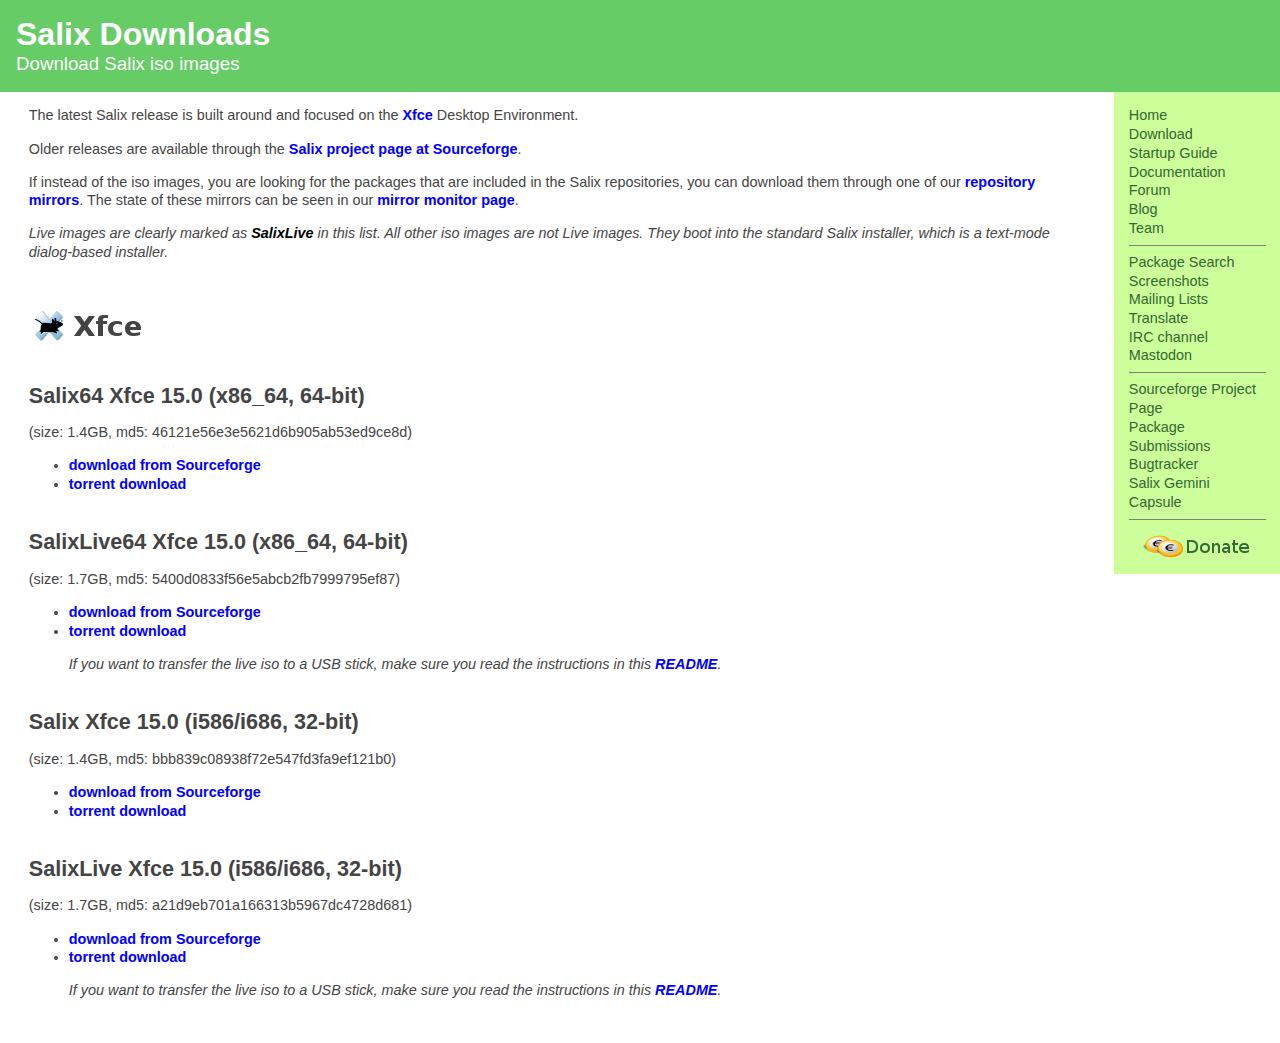
<file: download.html>
<!DOCTYPE HTML PUBLIC "-//W3C//DTD HTML 4.0 Transitional//EN">
<HTML>
<HEAD>
<meta name="author" content="George Vlahavas <vlahavas~at~gmail~dot~com>">
<META NAME="generator" CONTENT="http://txt2tags.org">
<META HTTP-EQUIV="Content-Type" CONTENT="text/html; charset=UTF-8">
<LINK REL="stylesheet" TYPE="text/css" HREF="site.css">
<TITLE>Salix Downloads</TITLE>
<link rel="apple-touch-icon" sizes="180x180" href="/apple-touch-icon.png">
<link rel="icon" type="image/png" sizes="32x32" href="/favicon-32x32.png">
<link rel="icon" type="image/png" sizes="16x16" href="/favicon-16x16.png">
<link rel="manifest" href="/site.webmanifest">
<link rel="mask-icon" href="/safari-pinned-tab.svg" color="#5bbad5">
<meta name="keywords" content="salix, slackware, gnu, linux, distribution, slapt-get">
<meta name="description" content="Salix - The Linux distribution for the lazy Slacker!">
<meta name="viewport" content="width=device-width, initial-scale=1.0">
<meta property="og:title" content="Salix" />
<meta property="og:description" content="Linux for the Lazy Slacker" />
<meta property="og:type" content="website" />
<meta property="og:url" content="https://salixos.org/" />
<meta property="og:image" content="/img/og_image.png"/>
</HEAD>
<BODY id="home">

<DIV CLASS="header" ID="header">
<H1>Salix Downloads</H1>
<H3>Download Salix iso images</H3>
</DIV>

<DIV CLASS="body" ID="body">
<div id="sidebar">
<P>
<A HREF="index.html">Home</A>
<A HREF="download.html">Download</A>
<A HREF="guide.html">Startup Guide</A>
<A HREF="https://docs.salixos.org">Documentation</A>
<A HREF="https://forum.salixos.org/">Forum</A>
<A HREF="https://blog.salixos.org">Blog</A>
<A HREF="team.html">Team</A>
</P>

<HR NOSHADE SIZE=1>

<P>
<A HREF="https://packages.salixos.org/">Package Search</A>
<A HREF="screenshots.html">Screenshots</A>
<A HREF="mailinglists.html">Mailing Lists</A>
<A HREF="translate.html">Translate</A>
<A HREF="chat.html">IRC channel</A>
<div name="mastodon"><a rel="me" href="https://fosstodon.org/@salix">Mastodon</a></div>
</P>

<HR NOSHADE SIZE=1>

<P>
<A HREF="http://sourceforge.net/projects/salix/">Sourceforge Project Page</A>
<A HREF="http://sourceforge.net/p/salix/packages/?source=navbar">Package Submissions</A>
<A HREF="http://sourceforge.net/p/salix/tickets/">Bugtracker</A>
<A HREF="gemini://salixos.org">Salix Gemini Capsule</A>
</P>

<HR NOSHADE SIZE=1>

<P>
<A HREF="donations.html"><IMG ALIGN="middle" SRC="img/donate.png" BORDER="0" alt="DONATE"></A>
</P>
</div>
<P>
The latest Salix release is built around and focused on the <A HREF="#xfce">Xfce</A>
Desktop Environment.
</P>
<P>
Older releases are available through the 
<A HREF="http://sourceforge.net/projects/salix/">Salix project page at Sourceforge</A>.
</P>
<P>
If instead of the iso images, you are looking for the packages that are
included in the Salix repositories, you can download them through one of
our <A HREF="https://docs.salixos.org/user/repository-mirrors">repository mirrors</A>.
The state of these mirrors can be seen in our 
<A HREF="http://salixos.org/mirmon.html">mirror monitor page</A>.
</P>
<P>
<I>Live images are clearly marked as <B>SalixLive</B> in this list. All</I>
<I>other iso images are not Live images. They boot into the</I>
<I>standard Salix installer, which is a text-mode dialog-based installer.</I>
</P>

<H1 ID="xfce"></H1>

<P>
<IMG ALIGN="middle" SRC="img/Xfce.png" BORDER="0" ALT="">
</P>

<H2>Salix64 Xfce 15.0 (x86_64, 64-bit)</H2>

<P>
(size: 1.4GB, md5: 46121e56e3e5621d6b905ab53ed9ce8d)
</P>

<UL>
<LI><A HREF="https://sourceforge.net/projects/salix/files/15.0/salix64-xfce-15.0.iso/download">download from Sourceforge</A>
<LI><A HREF="https://download.salixos.org/x86_64/15.0/iso/salix64-xfce-15.0.torrent">torrent download</A>
</UL>

<H2>SalixLive64 Xfce 15.0 (x86_64, 64-bit)</H2>

<P>
(size: 1.7GB, md5: 5400d0833f56e5abcb2fb7999795ef87)
</P>

<UL>
<LI><A HREF="https://sourceforge.net/projects/salix/files/15.0/salixlive64-xfce-15.0.iso/download">download from Sourceforge</A>
<LI><A HREF="https://download.salixos.org/x86_64/15.0/iso/salixlive64-xfce-15.0.torrent">torrent download</A>
<P></P>
<I>If you want to transfer the live iso to a USB stick, make sure you</I>
<I>read the instructions in this</I>
<I><A HREF="https://download.salixos.org/x86_64/15.0/iso/README_SALIXLIVE_INSTALL_ON_USB.TXT">README</A>.</I>
</UL>

<H2>Salix Xfce 15.0 (i586/i686, 32-bit)</H2>

<P>
(size: 1.4GB, md5: bbb839c08938f72e547fd3fa9ef121b0)
</P>

<UL>
<LI><A HREF="https://sourceforge.net/projects/salix/files/15.0/salix-xfce-15.0.iso/download">download from Sourceforge</A>
<LI><A HREF="https://download.salixos.org/i486/15.0/iso/salix-xfce-15.0.torrent">torrent download</A>
</UL>

<H2>SalixLive Xfce 15.0 (i586/i686, 32-bit)</H2>

<P>
(size: 1.7GB, md5: a21d9eb701a166313b5967dc4728d681)
</P>

<UL>
<LI><A HREF="https://sourceforge.net/projects/salix/files/15.0/salixlive-xfce-15.0.iso/download">download from Sourceforge</A>
<LI><A HREF="https://download.salixos.org/i486/15.0/iso/salixlive-xfce-15.0.torrent">torrent download</A>
<P></P>
<I>If you want to transfer the live iso to a USB stick, make sure you</I>
<I>read the instructions in this</I>
<I><A HREF="https://download.salixos.org/i486/15.0/iso/README_SALIXLIVE_INSTALL_ON_USB.TXT">README</A>.</I>
<P></P>
</UL>

</DIV>
<!-- html code generated by txt2tags 2.6. (http://txt2tags.org) -->
<!-- cmdline: txt2tags download.t2t -->
</BODY></HTML>
</file>
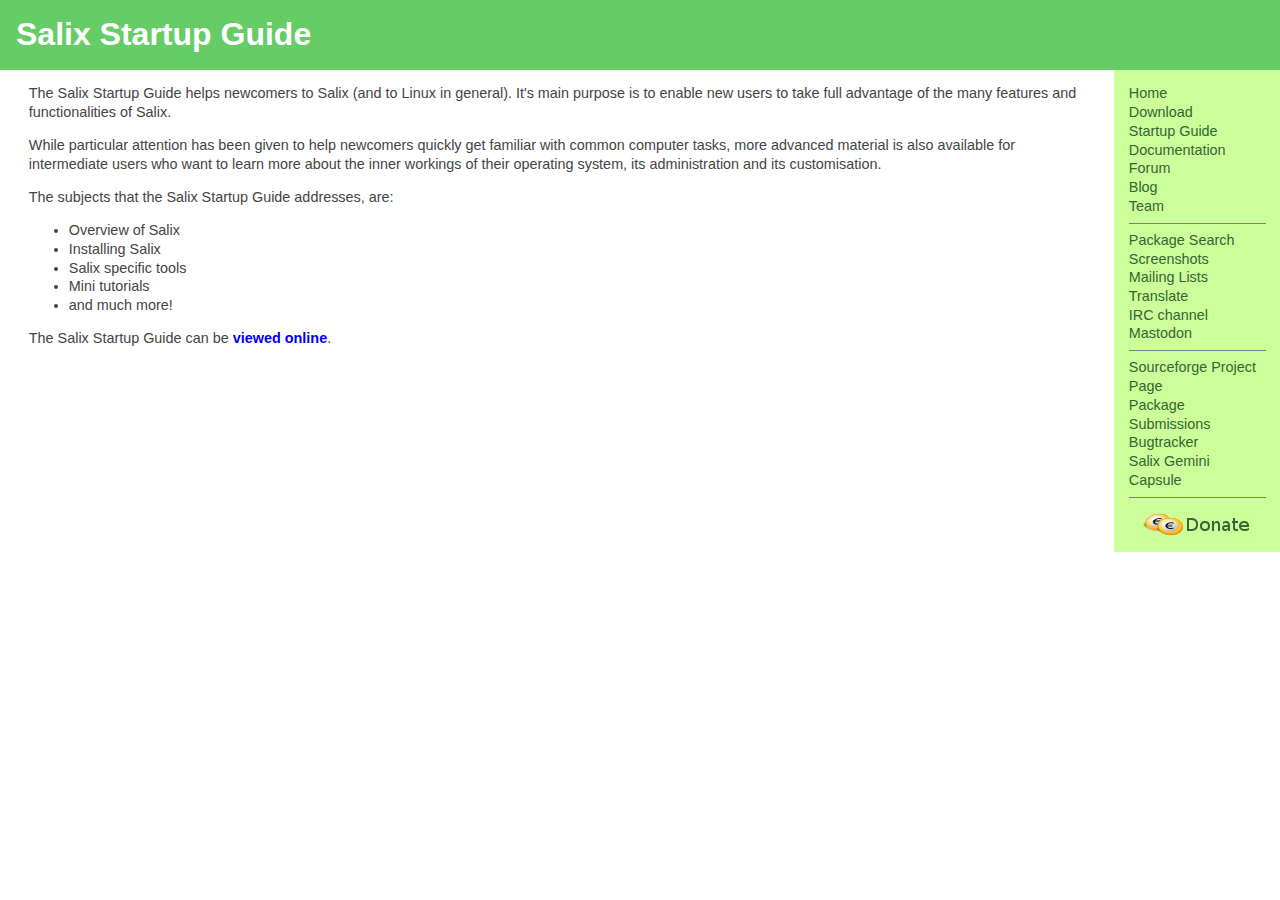
<file: guide.html>
<!DOCTYPE HTML PUBLIC "-//W3C//DTD HTML 4.0 Transitional//EN">
<HTML>
<HEAD>
<meta name="author" content="George Vlahavas <vlahavas~at~gmail~dot~com>">
<META NAME="generator" CONTENT="http://txt2tags.org">
<META HTTP-EQUIV="Content-Type" CONTENT="text/html; charset=UTF-8">
<LINK REL="stylesheet" TYPE="text/css" HREF="site.css">
<TITLE>Salix Startup Guide</TITLE>
<link rel="apple-touch-icon" sizes="180x180" href="/apple-touch-icon.png">
<link rel="icon" type="image/png" sizes="32x32" href="/favicon-32x32.png">
<link rel="icon" type="image/png" sizes="16x16" href="/favicon-16x16.png">
<link rel="manifest" href="/site.webmanifest">
<link rel="mask-icon" href="/safari-pinned-tab.svg" color="#5bbad5">
<meta name="keywords" content="salix, slackware, gnu, linux, distribution, slapt-get">
<meta name="description" content="Salix - The Linux distribution for the lazy Slacker!">
<meta name="viewport" content="width=device-width, initial-scale=1.0">
<meta property="og:title" content="Salix" />
<meta property="og:description" content="Linux for the Lazy Slacker" />
<meta property="og:type" content="website" />
<meta property="og:url" content="https://salixos.org/" />
<meta property="og:image" content="/img/og_image.png"/>
</HEAD>
<BODY id="home">

<DIV CLASS="header" ID="header">
<H1>Salix Startup Guide</H1>
</DIV>

<DIV CLASS="body" ID="body">
<div id="sidebar">
<P>
<A HREF="index.html">Home</A>
<A HREF="download.html">Download</A>
<A HREF="guide.html">Startup Guide</A>
<A HREF="https://docs.salixos.org">Documentation</A>
<A HREF="https://forum.salixos.org/">Forum</A>
<A HREF="https://blog.salixos.org">Blog</A>
<A HREF="team.html">Team</A>
</P>

<HR NOSHADE SIZE=1>

<P>
<A HREF="https://packages.salixos.org/">Package Search</A>
<A HREF="screenshots.html">Screenshots</A>
<A HREF="mailinglists.html">Mailing Lists</A>
<A HREF="translate.html">Translate</A>
<A HREF="chat.html">IRC channel</A>
<div name="mastodon"><a rel="me" href="https://fosstodon.org/@salix">Mastodon</a></div>
</P>

<HR NOSHADE SIZE=1>

<P>
<A HREF="http://sourceforge.net/projects/salix/">Sourceforge Project Page</A>
<A HREF="http://sourceforge.net/p/salix/packages/?source=navbar">Package Submissions</A>
<A HREF="http://sourceforge.net/p/salix/tickets/">Bugtracker</A>
<A HREF="gemini://salixos.org">Salix Gemini Capsule</A>
</P>

<HR NOSHADE SIZE=1>

<P>
<A HREF="donations.html"><IMG ALIGN="middle" SRC="img/donate.png" BORDER="0" alt="DONATE"></A>
</P>
</div>
<P>
The Salix Startup Guide helps newcomers to Salix (and to Linux in
general). It's main purpose is to enable new users to take full advantage
of the many features and functionalities of Salix.
</P>
<P>
While particular attention has
been given to help newcomers quickly get familiar with common computer
tasks, more advanced material is also available for intermediate users
who want to learn more about the inner workings of their operating
system, its administration and its customisation.
</P>
<P>
The subjects that the Salix Startup Guide addresses, are:
</P>

<UL>
<LI>Overview of Salix
<LI>Installing Salix
<LI>Salix specific tools
<LI>Mini tutorials
<LI>and much more!
</UL>

<P>
The Salix Startup Guide can be <A HREF="http://guide.salixos.org">viewed online</A>.
</P>
</DIV>

<!-- html code generated by txt2tags 2.6. (http://txt2tags.org) -->
<!-- cmdline: txt2tags guide.t2t -->
</BODY></HTML>
</file>
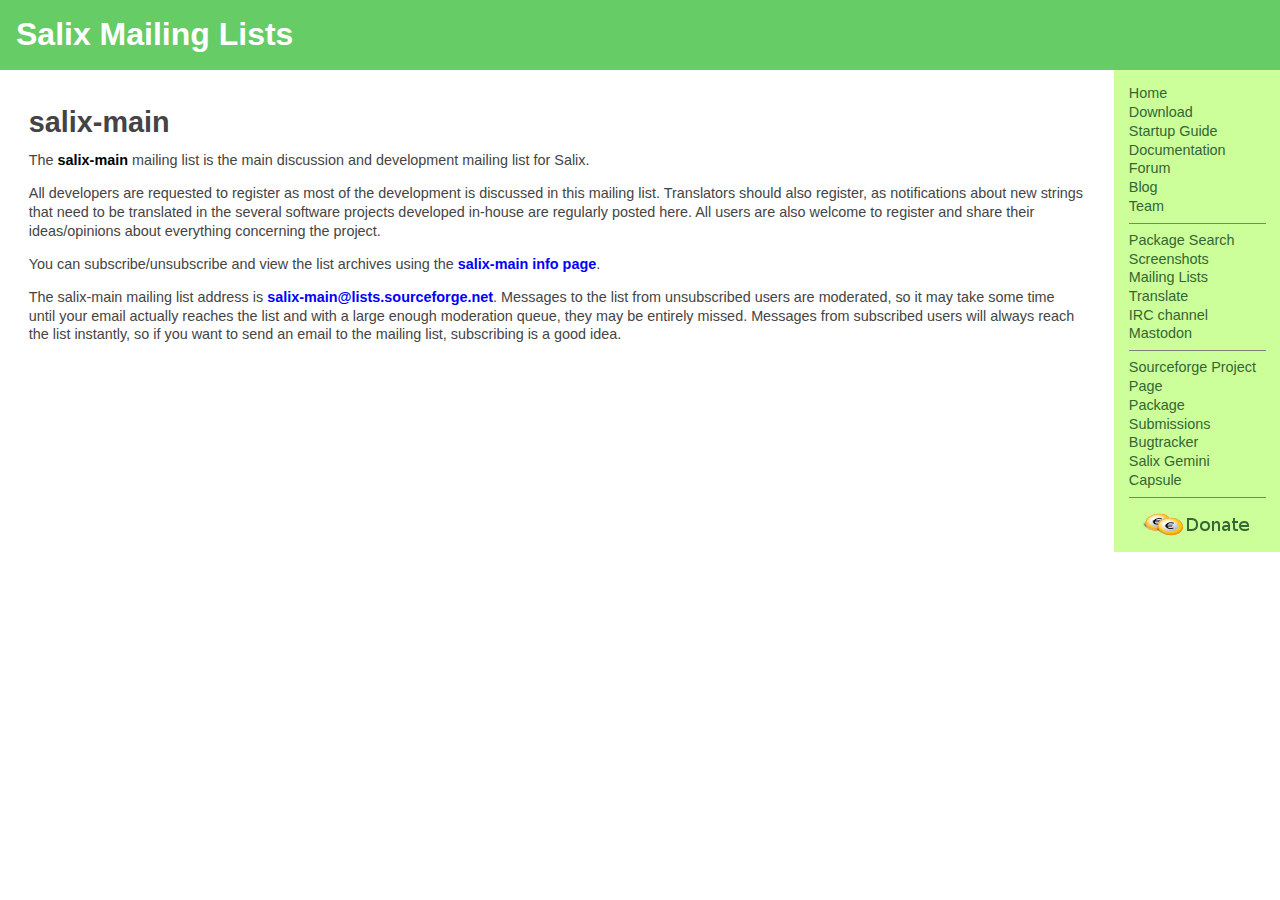
<file: mailinglists.html>
<!DOCTYPE HTML PUBLIC "-//W3C//DTD HTML 4.0 Transitional//EN">
<HTML>
<HEAD>
<meta name="author" content="George Vlahavas <vlahavas~at~gmail~dot~com>">
<META NAME="generator" CONTENT="http://txt2tags.org">
<META HTTP-EQUIV="Content-Type" CONTENT="text/html; charset=UTF-8">
<LINK REL="stylesheet" TYPE="text/css" HREF="site.css">
<TITLE>Salix Mailing Lists</TITLE>
<link rel="apple-touch-icon" sizes="180x180" href="/apple-touch-icon.png">
<link rel="icon" type="image/png" sizes="32x32" href="/favicon-32x32.png">
<link rel="icon" type="image/png" sizes="16x16" href="/favicon-16x16.png">
<link rel="manifest" href="/site.webmanifest">
<link rel="mask-icon" href="/safari-pinned-tab.svg" color="#5bbad5">
<meta name="keywords" content="salix, slackware, gnu, linux, distribution, slapt-get">
<meta name="description" content="Salix - The Linux distribution for the lazy Slacker!">
<meta name="viewport" content="width=device-width, initial-scale=1.0">
<meta property="og:title" content="Salix" />
<meta property="og:description" content="Linux for the Lazy Slacker" />
<meta property="og:type" content="website" />
<meta property="og:url" content="https://salixos.org/" />
<meta property="og:image" content="/img/og_image.png"/>
</HEAD>
<BODY id="home">

<DIV CLASS="header" ID="header">
<H1>Salix Mailing Lists</H1>
</DIV>

<DIV CLASS="body" ID="body">
<div id="sidebar">
<P>
<A HREF="index.html">Home</A>
<A HREF="download.html">Download</A>
<A HREF="guide.html">Startup Guide</A>
<A HREF="https://docs.salixos.org">Documentation</A>
<A HREF="https://forum.salixos.org/">Forum</A>
<A HREF="https://blog.salixos.org">Blog</A>
<A HREF="team.html">Team</A>
</P>

<HR NOSHADE SIZE=1>

<P>
<A HREF="https://packages.salixos.org/">Package Search</A>
<A HREF="screenshots.html">Screenshots</A>
<A HREF="mailinglists.html">Mailing Lists</A>
<A HREF="translate.html">Translate</A>
<A HREF="chat.html">IRC channel</A>
<div name="mastodon"><a rel="me" href="https://fosstodon.org/@salix">Mastodon</a></div>
</P>

<HR NOSHADE SIZE=1>

<P>
<A HREF="http://sourceforge.net/projects/salix/">Sourceforge Project Page</A>
<A HREF="http://sourceforge.net/p/salix/packages/?source=navbar">Package Submissions</A>
<A HREF="http://sourceforge.net/p/salix/tickets/">Bugtracker</A>
<A HREF="gemini://salixos.org">Salix Gemini Capsule</A>
</P>

<HR NOSHADE SIZE=1>

<P>
<A HREF="donations.html"><IMG ALIGN="middle" SRC="img/donate.png" BORDER="0" alt="DONATE"></A>
</P>
</div>

<H1>salix-main</H1>

<P>
The <B>salix-main</B> mailing list is the main discussion and development
mailing list for Salix.
</P>
<P>
All developers are requested to register as
most of the development is discussed in this mailing list. Translators
should also register, as notifications about new strings that need to be
translated in the several software projects developed in-house are
regularly posted here. All users are also welcome to register and share
their ideas/opinions about everything concerning the project.
</P>
<P>
You can subscribe/unsubscribe and view the list archives using the
<A HREF="https://lists.sourceforge.net/lists/listinfo/salix-main">salix-main info page</A>.
</P>
<P>
The salix-main mailing list address is <A HREF="mailto:salix-main@lists.sourceforge.net">salix-main@lists.sourceforge.net</A>.
Messages to the list from unsubscribed users are moderated, so it may
take some time until your email actually reaches the list and with a
large enough moderation queue, they may be entirely missed. Messages from
subscribed users will always reach the list instantly, so if you want to
send an email to the mailing list, subscribing is a good idea.
</P>
</DIV>

<!-- html code generated by txt2tags 2.6. (http://txt2tags.org) -->
<!-- cmdline: txt2tags mailinglists.t2t -->
</BODY></HTML>
</file>
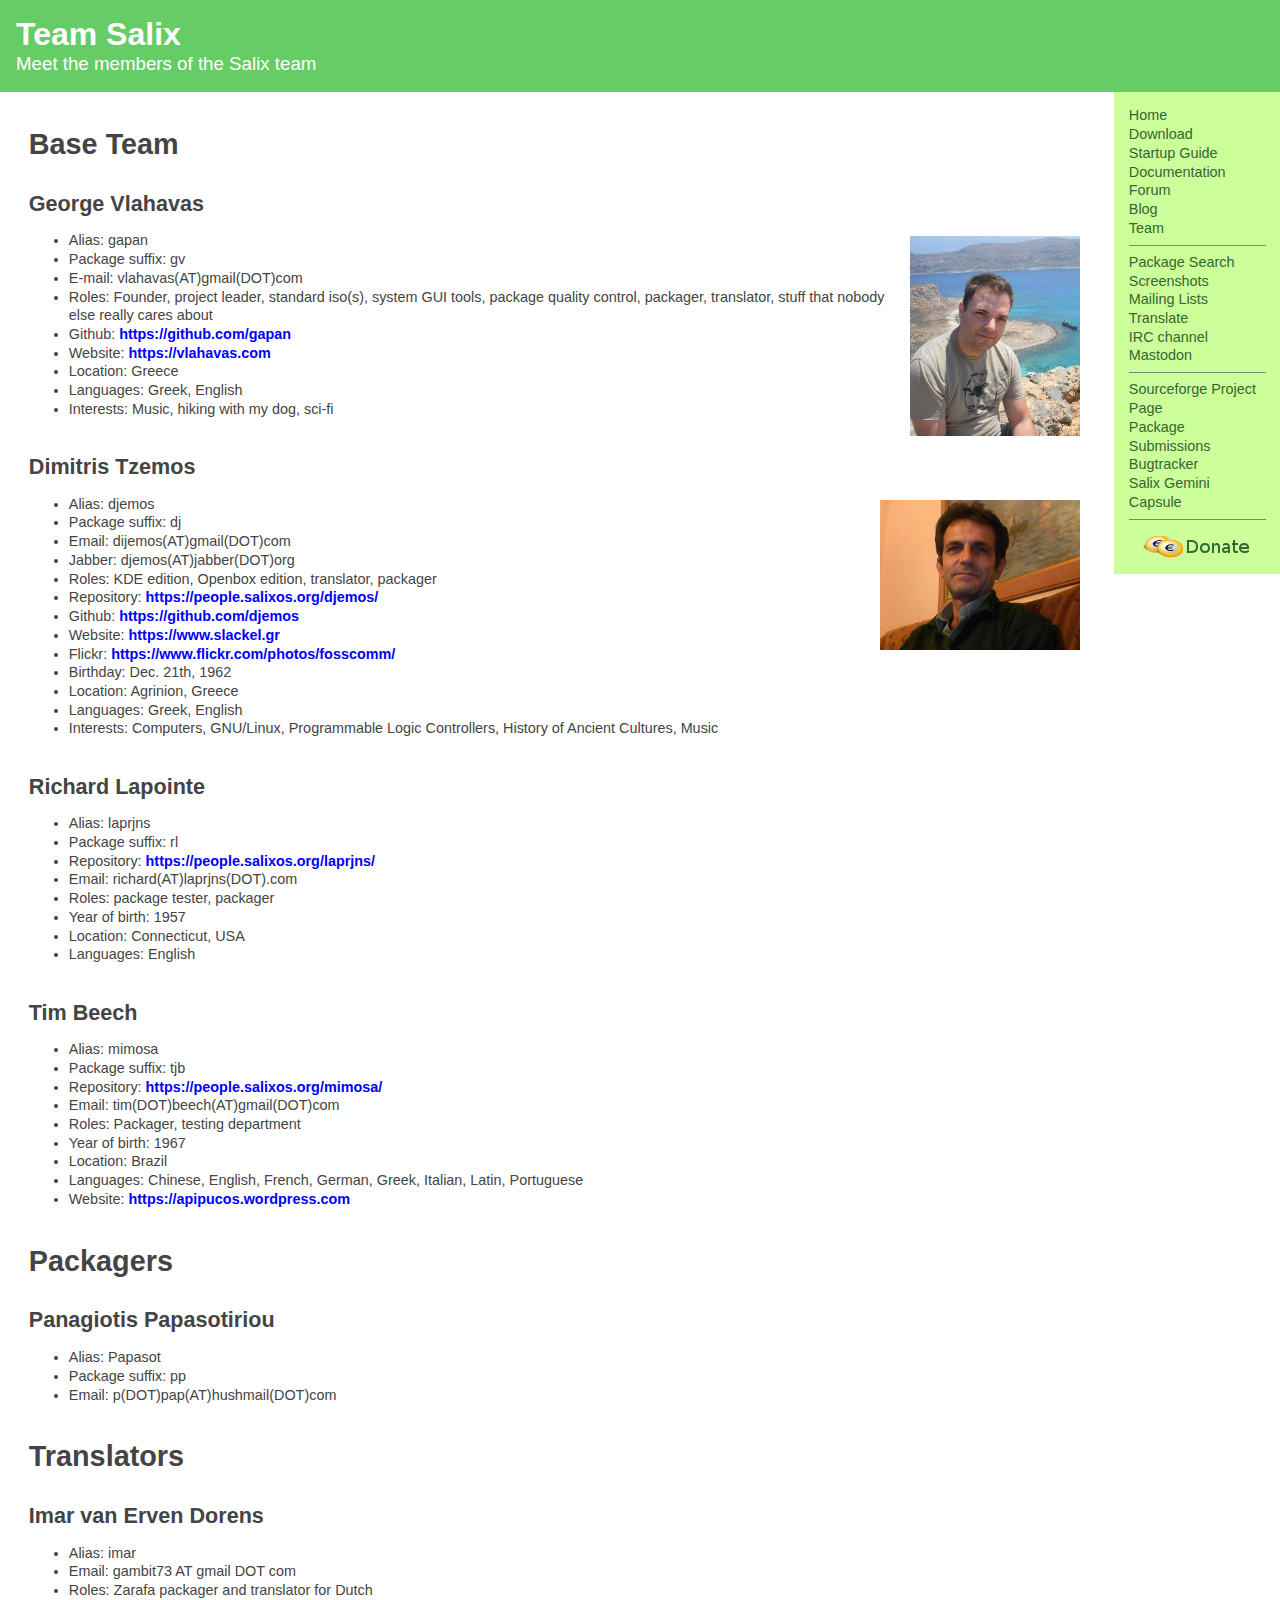
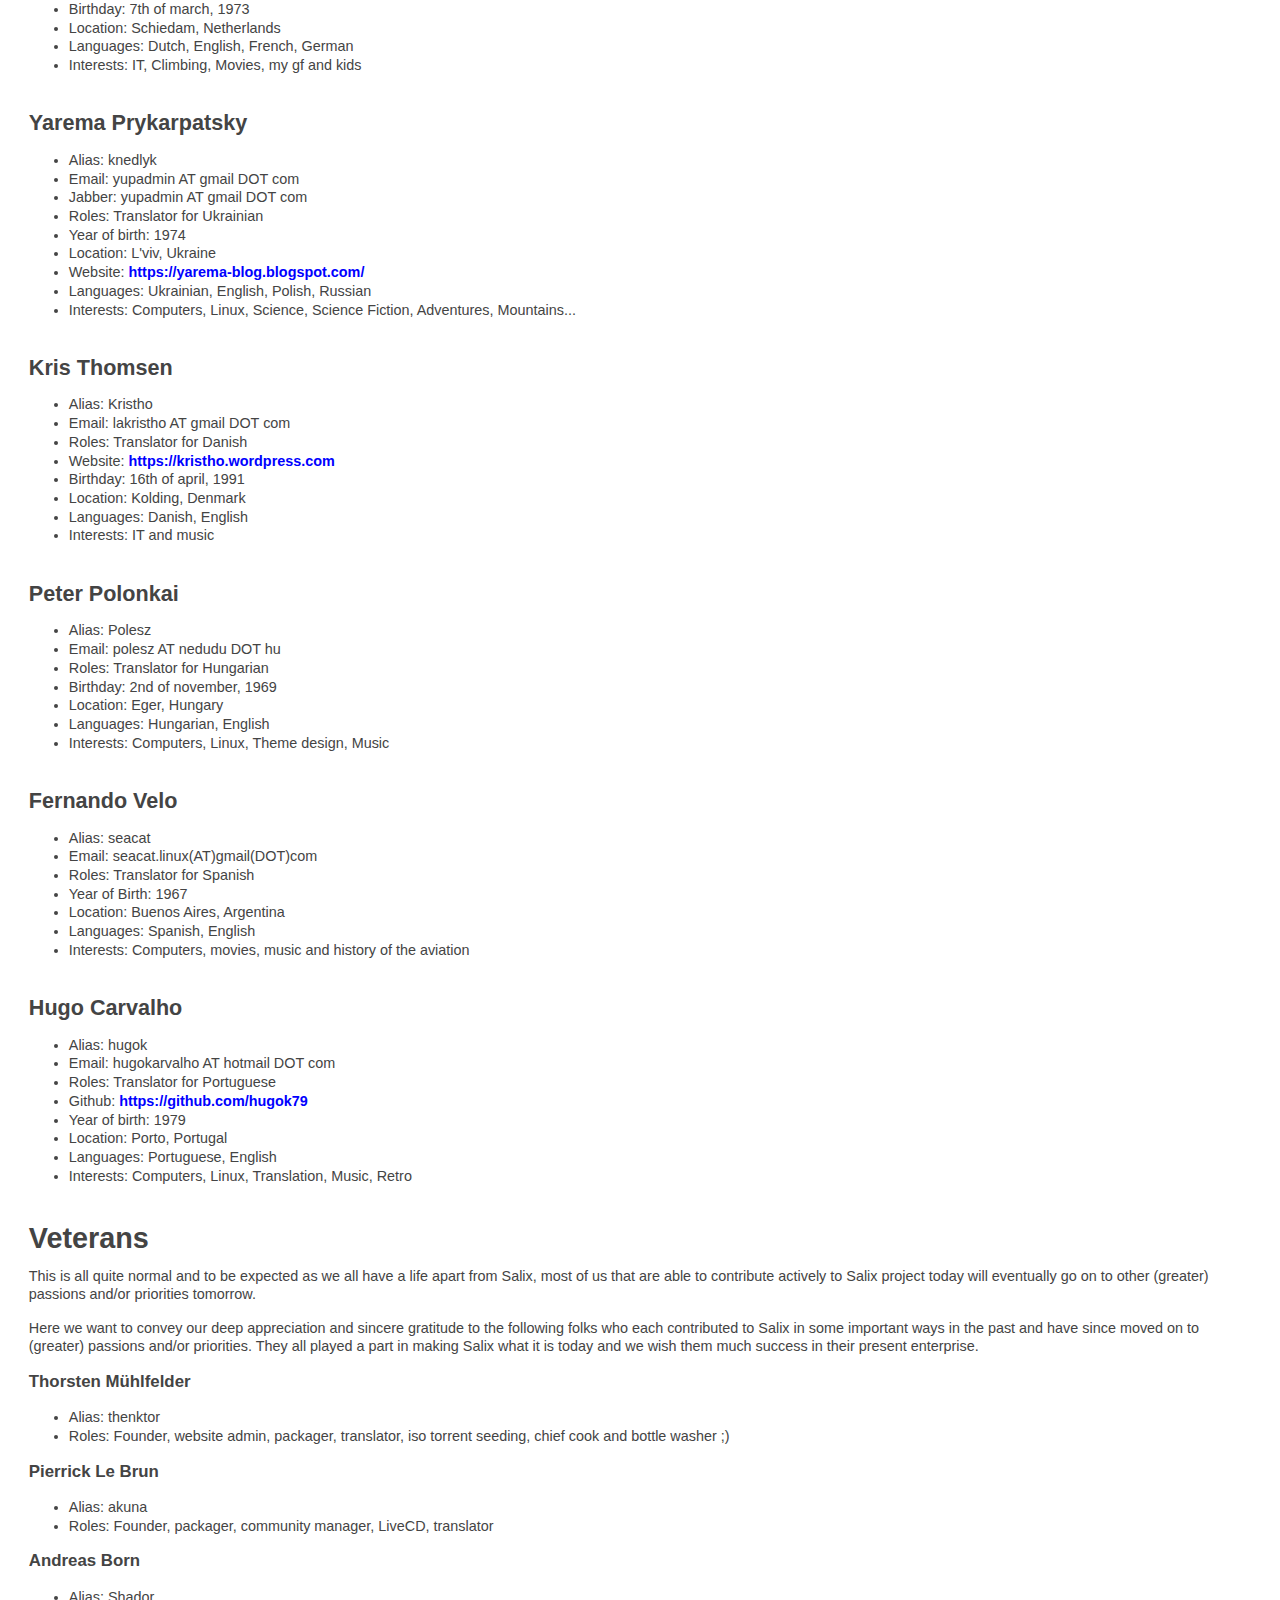
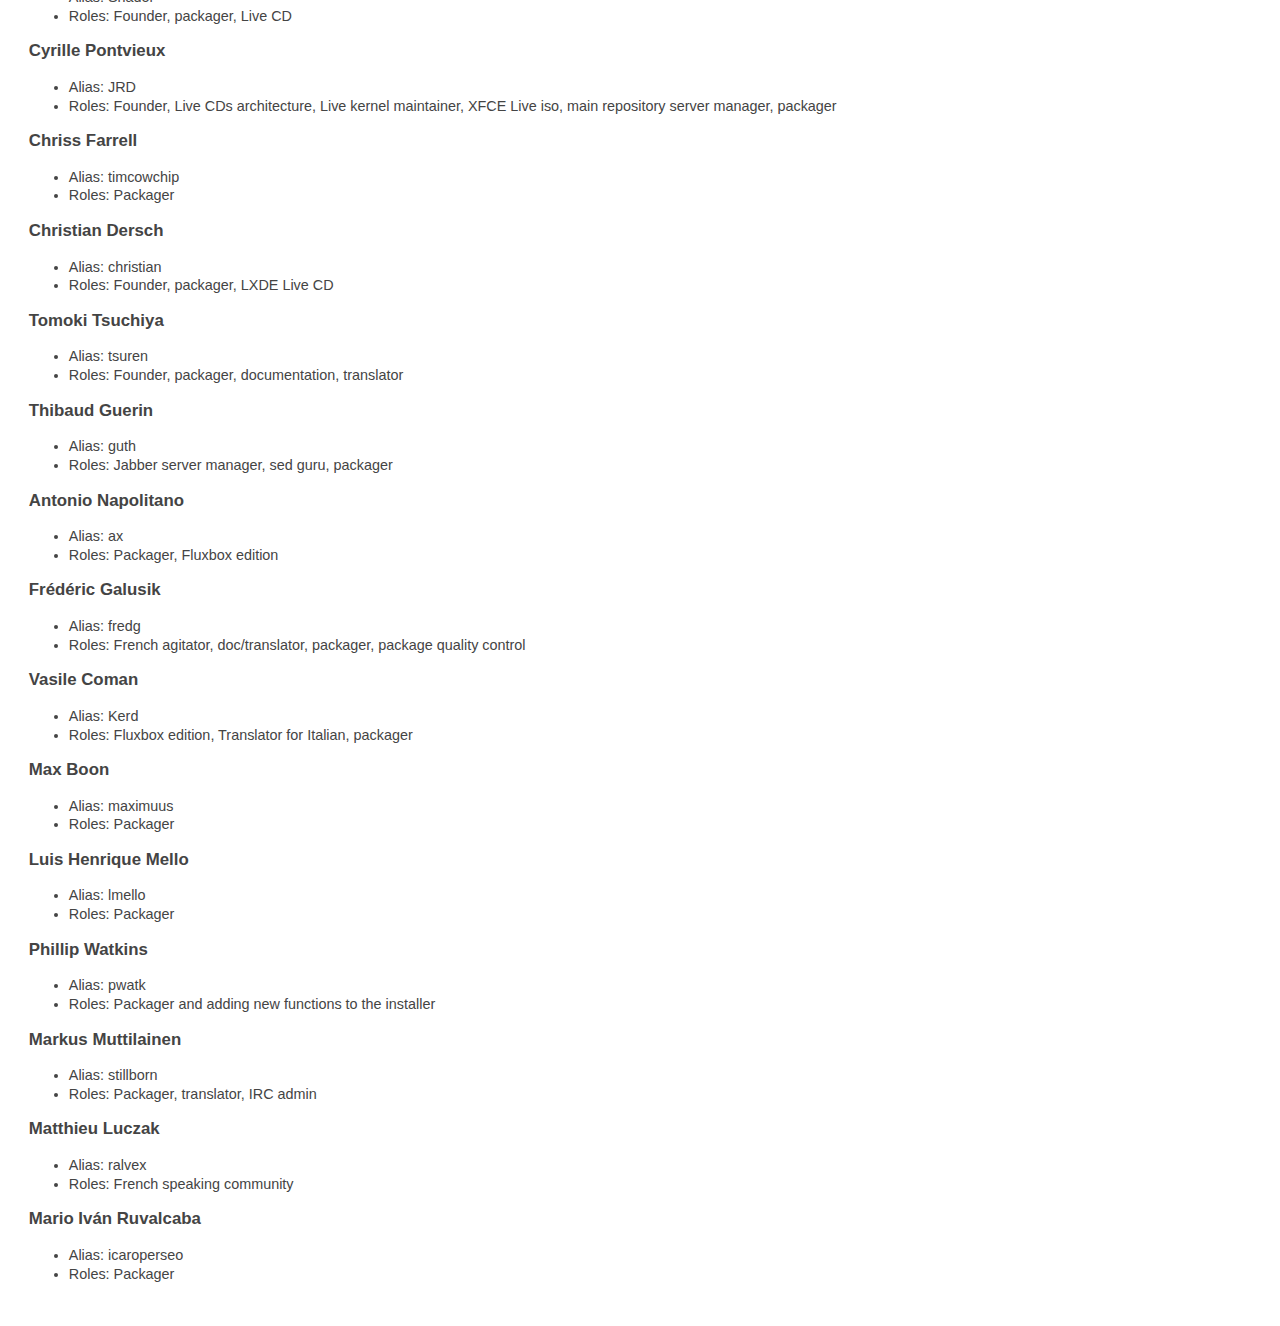
<file: team.html>
<!DOCTYPE HTML PUBLIC "-//W3C//DTD HTML 4.0 Transitional//EN">
<HTML>
<HEAD>
<meta name="author" content="George Vlahavas <vlahavas~at~gmail~dot~com>">
<META NAME="generator" CONTENT="http://txt2tags.org">
<META HTTP-EQUIV="Content-Type" CONTENT="text/html; charset=UTF-8">
<LINK REL="stylesheet" TYPE="text/css" HREF="site.css">
<TITLE>Team Salix</TITLE>
<link rel="apple-touch-icon" sizes="180x180" href="/apple-touch-icon.png">
<link rel="icon" type="image/png" sizes="32x32" href="/favicon-32x32.png">
<link rel="icon" type="image/png" sizes="16x16" href="/favicon-16x16.png">
<link rel="manifest" href="/site.webmanifest">
<link rel="mask-icon" href="/safari-pinned-tab.svg" color="#5bbad5">
<meta name="keywords" content="salix, slackware, gnu, linux, distribution, slapt-get">
<meta name="description" content="Salix - The Linux distribution for the lazy Slacker!">
<meta name="viewport" content="width=device-width, initial-scale=1.0">
<meta property="og:title" content="Salix" />
<meta property="og:description" content="Linux for the Lazy Slacker" />
<meta property="og:type" content="website" />
<meta property="og:url" content="https://salixos.org/" />
<meta property="og:image" content="/img/og_image.png"/>
</HEAD>
<BODY id="home">

<DIV CLASS="header" ID="header">
<H1>Team Salix</H1>
<H3>Meet the members of the Salix team</H3>
</DIV>

<DIV CLASS="body" ID="body">
<div id="sidebar">
<P>
<A HREF="index.html">Home</A>
<A HREF="download.html">Download</A>
<A HREF="guide.html">Startup Guide</A>
<A HREF="https://docs.salixos.org">Documentation</A>
<A HREF="https://forum.salixos.org/">Forum</A>
<A HREF="https://blog.salixos.org">Blog</A>
<A HREF="team.html">Team</A>
</P>

<HR NOSHADE SIZE=1>

<P>
<A HREF="https://packages.salixos.org/">Package Search</A>
<A HREF="screenshots.html">Screenshots</A>
<A HREF="mailinglists.html">Mailing Lists</A>
<A HREF="translate.html">Translate</A>
<A HREF="chat.html">IRC channel</A>
<div name="mastodon"><a rel="me" href="https://fosstodon.org/@salix">Mastodon</a></div>
</P>

<HR NOSHADE SIZE=1>

<P>
<A HREF="http://sourceforge.net/projects/salix/">Sourceforge Project Page</A>
<A HREF="http://sourceforge.net/p/salix/packages/?source=navbar">Package Submissions</A>
<A HREF="http://sourceforge.net/p/salix/tickets/">Bugtracker</A>
<A HREF="gemini://salixos.org">Salix Gemini Capsule</A>
</P>

<HR NOSHADE SIZE=1>

<P>
<A HREF="donations.html"><IMG ALIGN="middle" SRC="img/donate.png" BORDER="0" alt="DONATE"></A>
</P>
</div>

<H1>Base Team</H1>

<H2>George Vlahavas</H2>

<P>
 <IMG ALIGN="right" SRC="img/gapan.jpg" BORDER="0" ALT="">
</P>

<UL>
<LI>Alias: gapan
<LI>Package suffix: gv
<LI>E-mail: vlahavas(AT)gmail(DOT)com
<LI>Roles: Founder, project leader, standard iso(s), system
  GUI tools, package quality control, packager, translator,
  stuff that nobody else really cares about
<LI>Github: <A HREF="https://github.com/gapan">https://github.com/gapan</A>
<LI>Website: <A HREF="https://vlahavas.com">https://vlahavas.com</A>
<LI>Location: Greece
<LI>Languages: Greek, English
<LI>Interests: Music, hiking with my dog, sci-fi
</UL>

<H2>Dimitris Tzemos</H2>

<P>
 <IMG ALIGN="right" SRC="img/djemos.png" BORDER="0" ALT="">
</P>

<UL>
<LI>Alias: djemos
<LI>Package suffix: dj
<LI>Email: dijemos(AT)gmail(DOT)com
<LI>Jabber: djemos(AT)jabber(DOT)org
<LI>Roles: KDE edition, Openbox edition, translator, packager
<LI>Repository: <A HREF="https://people.salixos.org/djemos/">https://people.salixos.org/djemos/</A>
<LI>Github: <A HREF="https://github.com/djemos">https://github.com/djemos</A>
<LI>Website: <A HREF="https://www.slackel.gr">https://www.slackel.gr</A>
<LI>Flickr: <A HREF="https://www.flickr.com/photos/fosscomm/">https://www.flickr.com/photos/fosscomm/</A>
<LI>Birthday: Dec. 21th, 1962
<LI>Location: Agrinion, Greece
<LI>Languages: Greek, English
<LI>Interests: Computers, GNU/Linux, Programmable Logic Controllers,
  History of Ancient Cultures, Music
</UL>

<H2>Richard Lapointe</H2>

<UL>
<LI>Alias: laprjns
<LI>Package suffix: rl
<LI>Repository: <A HREF="https://people.salixos.org/laprjns/">https://people.salixos.org/laprjns/</A>
<LI>Email: richard(AT)laprjns(DOT).com
<LI>Roles: package tester, packager
<LI>Year of birth: 1957
<LI>Location: Connecticut, USA
<LI>Languages: English 
</UL>

<H2>Tim Beech</H2>

<UL>
<LI>Alias: mimosa
<LI>Package suffix: tjb
<LI>Repository: <A HREF="https://people.salixos.org/mimosa/">https://people.salixos.org/mimosa/</A>
<LI>Email: tim(DOT)beech(AT)gmail(DOT)com
<LI>Roles: Packager, testing department
<LI>Year of birth: 1967
<LI>Location: Brazil
<LI>Languages: Chinese, English, French, German, Greek, Italian, Latin,
  Portuguese
<LI>Website: <A HREF="https://apipucos.wordpress.com">https://apipucos.wordpress.com</A>
</UL>

<H1>Packagers</H1>

<H2>Panagiotis Papasotiriou</H2>

<UL>
<LI>Alias: Papasot
<LI>Package suffix: pp
<LI>Email: p(DOT)pap(AT)hushmail(DOT)com
</UL>

<H1>Translators</H1>

<H2>Imar van Erven Dorens</H2>

<UL>
<LI>Alias: imar
<LI>Email: gambit73 AT gmail DOT com
<LI>Roles: Zarafa packager and translator for Dutch
<LI>Birthday: 7th of march, 1973
<LI>Location: Schiedam, Netherlands
<LI>Languages: Dutch, English, French, German
<LI>Interests: IT, Climbing, Movies, my gf and kids
</UL>

<H2>Yarema Prykarpatsky</H2>

<UL>
<LI>Alias: knedlyk
<LI>Email: yupadmin AT gmail DOT com
<LI>Jabber: yupadmin AT gmail DOT com
<LI>Roles: Translator for Ukrainian
<LI>Year of birth: 1974
<LI>Location: L'viv, Ukraine
<LI>Website: <A HREF="https://yarema-blog.blogspot.com/">https://yarema-blog.blogspot.com/</A>
<LI>Languages: Ukrainian, English, Polish,
  Russian
<LI>Interests: Computers, Linux, Science, Science Fiction, Adventures,
  Mountains... 
</UL>

<H2>Kris Thomsen</H2>

<UL>
<LI>Alias: Kristho
<LI>Email: lakristho AT gmail DOT com
<LI>Roles: Translator for Danish
<LI>Website: <A HREF="https://kristho.wordpress.com">https://kristho.wordpress.com</A>
<LI>Birthday: 16th of april, 1991
<LI>Location: Kolding, Denmark
<LI>Languages: Danish, English
<LI>Interests: IT and music 
</UL>

<H2>Peter Polonkai</H2>

<UL>
<LI>Alias: Polesz
<LI>Email: polesz AT nedudu DOT hu
<LI>Roles: Translator for Hungarian
<LI>Birthday: 2nd of november, 1969
<LI>Location: Eger, Hungary
<LI>Languages: Hungarian, English
<LI>Interests: Computers, Linux, Theme design, Music
</UL>

<H2>Fernando Velo</H2>

<UL>
<LI>Alias: seacat
<LI>Email: seacat.linux(AT)gmail(DOT)com
<LI>Roles: Translator for Spanish
<LI>Year of Birth: 1967
<LI>Location: Buenos Aires, Argentina
<LI>Languages: Spanish, English
<LI>Interests: Computers, movies, music and
  history of the aviation
</UL>

<H2>Hugo Carvalho</H2>

<UL>
<LI>Alias: hugok
<LI>Email: hugokarvalho AT hotmail DOT com
<LI>Roles: Translator for Portuguese
<LI>Github: <A HREF="https://github.com/hugok79">https://github.com/hugok79</A>
<LI>Year of birth: 1979
<LI>Location: Porto, Portugal
<LI>Languages: Portuguese, English
<LI>Interests: Computers, Linux, Translation, Music, Retro
</UL>

<H1>Veterans</H1>

<P>
This is all quite normal and to be expected as we all have a life apart
from Salix, most of us that are able to contribute actively to Salix
project today will eventually go on to other (greater) passions and/or
priorities tomorrow.
</P>
<P>
Here we want to convey our deep appreciation and sincere gratitude to
the following folks who each contributed to Salix in some important ways
in the past and have since moved on to (greater) passions and/or
priorities. They all played a part in making Salix what it is today
and we wish them much success in their present enterprise.
</P>

<H3>Thorsten Mühlfelder</H3>

<UL>
<LI>Alias: thenktor
<LI>Roles:  Founder, website admin, packager, translator, iso torrent
  seeding, chief cook and bottle washer ;)
</UL>

<H3>Pierrick Le Brun</H3>

<UL>
<LI>Alias: akuna
<LI>Roles: Founder, packager, community manager,
  LiveCD, translator
</UL>

<H3>Andreas Born</H3>

<UL>
<LI>Alias: Shador
<LI>Roles: Founder, packager, Live CD
</UL>

<H3>Cyrille Pontvieux</H3>

<UL>
<LI>Alias: JRD
<LI>Roles: Founder, Live CDs architecture, Live kernel maintainer, XFCE
  Live iso, main repository server manager, packager
</UL>

<H3>Chriss Farrell</H3>

<UL>
<LI>Alias: timcowchip
<LI>Roles: Packager
</UL>

<H3>Christian Dersch</H3>

<UL>
<LI>Alias: christian
<LI>Roles: Founder, packager, LXDE Live CD
</UL>

<H3>Tomoki Tsuchiya</H3>

<UL>
<LI>Alias: tsuren
<LI>Roles: Founder, packager, documentation, translator
</UL>

<H3>Thibaud Guerin</H3>

<UL>
<LI>Alias: guth
<LI>Roles: Jabber server manager, sed guru, packager
</UL>

<H3>Antonio Napolitano</H3>

<UL>
<LI>Alias: ax
<LI>Roles: Packager, Fluxbox edition
</UL>

<H3>Frédéric Galusik</H3>

<UL>
<LI>Alias: fredg
<LI>Roles: French agitator, doc/translator, packager, package quality
  control
</UL>

<H3>Vasile Coman</H3>

<UL>
<LI>Alias: Kerd
<LI>Roles: Fluxbox edition, Translator for Italian, packager
</UL>

<H3>Max Boon</H3>

<UL>
<LI>Alias: maximuus
<LI>Roles: Packager
</UL>

<H3>Luis Henrique Mello</H3>

<UL>
<LI>Alias: lmello
<LI>Roles: Packager
</UL>

<H3>Phillip Watkins</H3>

<UL>
<LI>Alias: pwatk
<LI>Roles: Packager and adding new functions to the installer
</UL>

<H3>Markus Muttilainen</H3>

<UL>
<LI>Alias: stillborn
<LI>Roles: Packager, translator, IRC admin
</UL>

<H3>Matthieu Luczak</H3>

<UL>
<LI>Alias: ralvex
<LI>Roles: French speaking community
</UL>

<H3>Mario Iván Ruvalcaba</H3>

<UL>
<LI>Alias: icaroperseo
<LI>Roles: Packager
<P></P>
</UL>

</DIV>
<!-- html code generated by txt2tags 2.6. (http://txt2tags.org) -->
<!-- cmdline: txt2tags team.t2t -->
</BODY></HTML>
</file>
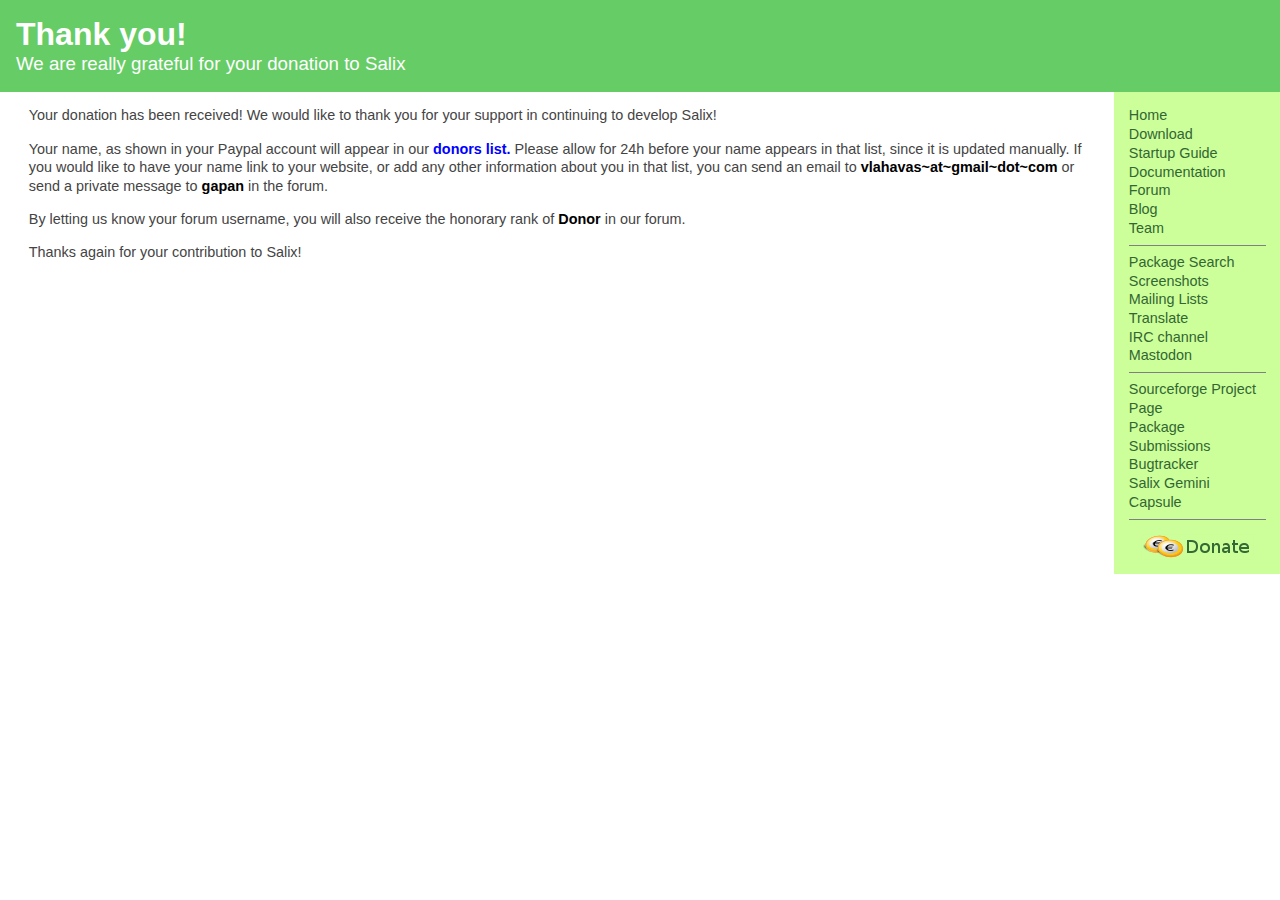
<file: thankyou.html>
<!DOCTYPE HTML PUBLIC "-//W3C//DTD HTML 4.0 Transitional//EN">
<HTML>
<HEAD>
<meta name="author" content="George Vlahavas <vlahavas~at~gmail~dot~com>">
<META NAME="generator" CONTENT="http://txt2tags.org">
<META HTTP-EQUIV="Content-Type" CONTENT="text/html; charset=UTF-8">
<LINK REL="stylesheet" TYPE="text/css" HREF="site.css">
<TITLE>Thank you!</TITLE>
<link rel="apple-touch-icon" sizes="180x180" href="/apple-touch-icon.png">
<link rel="icon" type="image/png" sizes="32x32" href="/favicon-32x32.png">
<link rel="icon" type="image/png" sizes="16x16" href="/favicon-16x16.png">
<link rel="manifest" href="/site.webmanifest">
<link rel="mask-icon" href="/safari-pinned-tab.svg" color="#5bbad5">
<meta name="keywords" content="salix, slackware, gnu, linux, distribution, slapt-get">
<meta name="description" content="Salix - The Linux distribution for the lazy Slacker!">
<meta name="viewport" content="width=device-width, initial-scale=1.0">
<meta property="og:title" content="Salix" />
<meta property="og:description" content="Linux for the Lazy Slacker" />
<meta property="og:type" content="website" />
<meta property="og:url" content="https://salixos.org/" />
<meta property="og:image" content="/img/og_image.png"/>
</HEAD>
<BODY id="home">

<DIV CLASS="header" ID="header">
<H1>Thank you!</H1>
<H3>We are really grateful for your donation to Salix</H3>
</DIV>

<DIV CLASS="body" ID="body">
<div id="sidebar">
<P>
<A HREF="index.html">Home</A>
<A HREF="download.html">Download</A>
<A HREF="guide.html">Startup Guide</A>
<A HREF="https://docs.salixos.org">Documentation</A>
<A HREF="https://forum.salixos.org/">Forum</A>
<A HREF="https://blog.salixos.org">Blog</A>
<A HREF="team.html">Team</A>
</P>

<HR NOSHADE SIZE=1>

<P>
<A HREF="https://packages.salixos.org/">Package Search</A>
<A HREF="screenshots.html">Screenshots</A>
<A HREF="mailinglists.html">Mailing Lists</A>
<A HREF="translate.html">Translate</A>
<A HREF="chat.html">IRC channel</A>
<div name="mastodon"><a rel="me" href="https://fosstodon.org/@salix">Mastodon</a></div>
</P>

<HR NOSHADE SIZE=1>

<P>
<A HREF="http://sourceforge.net/projects/salix/">Sourceforge Project Page</A>
<A HREF="http://sourceforge.net/p/salix/packages/?source=navbar">Package Submissions</A>
<A HREF="http://sourceforge.net/p/salix/tickets/">Bugtracker</A>
<A HREF="gemini://salixos.org">Salix Gemini Capsule</A>
</P>

<HR NOSHADE SIZE=1>

<P>
<A HREF="donations.html"><IMG ALIGN="middle" SRC="img/donate.png" BORDER="0" alt="DONATE"></A>
</P>
</div>
<P>
Your donation has been received! We would like to thank you for your
support in continuing to develop Salix!
</P>
<P>
Your name, as shown in your Paypal account will appear in our 
<A HREF="donations.html#list">donors list.</A>
Please allow for 24h before your name appears in that list, since it is
updated manually.
If you would like to have your name link to your website, or add
any other information about you in that list, you can send an email to
<B>vlahavas~at~gmail~dot~com</B> or send a private message to <B>gapan</B> in
the forum.
</P>
<P>
By letting us know your forum username, you will also receive the
honorary rank of <B>Donor</B> in our forum.
</P>
<P>
Thanks again for your contribution to Salix!
</P>
</DIV>

<!-- html code generated by txt2tags 2.6. (http://txt2tags.org) -->
<!-- cmdline: txt2tags thankyou.t2t -->
</BODY></HTML>
</file>
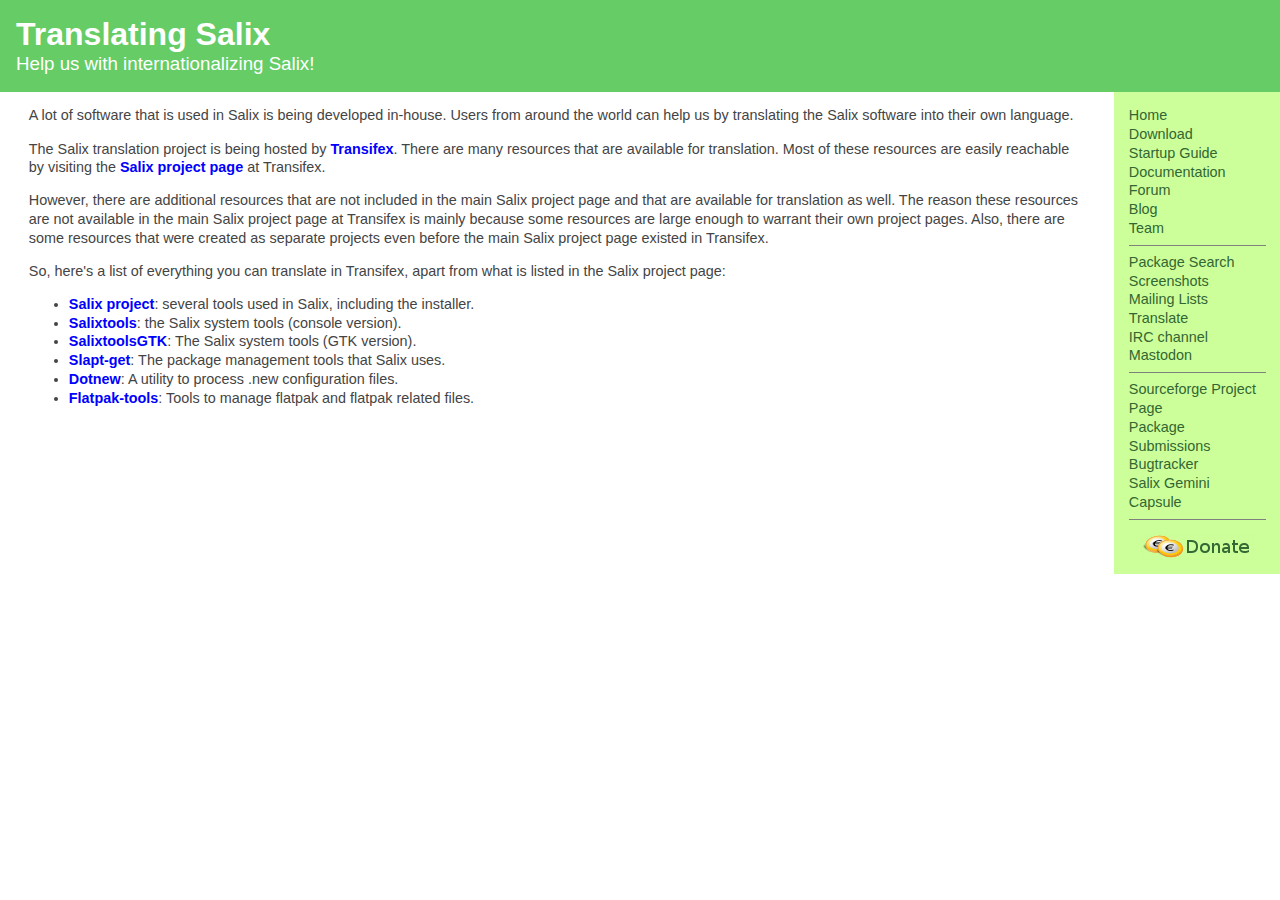
<file: translate.html>
<!DOCTYPE HTML PUBLIC "-//W3C//DTD HTML 4.0 Transitional//EN">
<HTML>
<HEAD>
<meta name="author" content="George Vlahavas <vlahavas~at~gmail~dot~com>">
<META NAME="generator" CONTENT="http://txt2tags.org">
<META HTTP-EQUIV="Content-Type" CONTENT="text/html; charset=UTF-8">
<LINK REL="stylesheet" TYPE="text/css" HREF="site.css">
<TITLE>Translating Salix</TITLE>
<link rel="apple-touch-icon" sizes="180x180" href="/apple-touch-icon.png">
<link rel="icon" type="image/png" sizes="32x32" href="/favicon-32x32.png">
<link rel="icon" type="image/png" sizes="16x16" href="/favicon-16x16.png">
<link rel="manifest" href="/site.webmanifest">
<link rel="mask-icon" href="/safari-pinned-tab.svg" color="#5bbad5">
<meta name="keywords" content="salix, slackware, gnu, linux, distribution, slapt-get">
<meta name="description" content="Salix - The Linux distribution for the lazy Slacker!">
<meta name="viewport" content="width=device-width, initial-scale=1.0">
<meta property="og:title" content="Salix" />
<meta property="og:description" content="Linux for the Lazy Slacker" />
<meta property="og:type" content="website" />
<meta property="og:url" content="https://salixos.org/" />
<meta property="og:image" content="/img/og_image.png"/>
</HEAD>
<BODY id="home">

<DIV CLASS="header" ID="header">
<H1>Translating Salix</H1>
<H3>Help us with internationalizing Salix!</H3>
</DIV>

<DIV CLASS="body" ID="body">
<div id="sidebar">
<P>
<A HREF="index.html">Home</A>
<A HREF="download.html">Download</A>
<A HREF="guide.html">Startup Guide</A>
<A HREF="https://docs.salixos.org">Documentation</A>
<A HREF="https://forum.salixos.org/">Forum</A>
<A HREF="https://blog.salixos.org">Blog</A>
<A HREF="team.html">Team</A>
</P>

<HR NOSHADE SIZE=1>

<P>
<A HREF="https://packages.salixos.org/">Package Search</A>
<A HREF="screenshots.html">Screenshots</A>
<A HREF="mailinglists.html">Mailing Lists</A>
<A HREF="translate.html">Translate</A>
<A HREF="chat.html">IRC channel</A>
<div name="mastodon"><a rel="me" href="https://fosstodon.org/@salix">Mastodon</a></div>
</P>

<HR NOSHADE SIZE=1>

<P>
<A HREF="http://sourceforge.net/projects/salix/">Sourceforge Project Page</A>
<A HREF="http://sourceforge.net/p/salix/packages/?source=navbar">Package Submissions</A>
<A HREF="http://sourceforge.net/p/salix/tickets/">Bugtracker</A>
<A HREF="gemini://salixos.org">Salix Gemini Capsule</A>
</P>

<HR NOSHADE SIZE=1>

<P>
<A HREF="donations.html"><IMG ALIGN="middle" SRC="img/donate.png" BORDER="0" alt="DONATE"></A>
</P>
</div>
<P>
A lot of software that is used in Salix is being developed in-house.
Users from around the world can help us by translating the Salix
software into their own language.
</P>
<P>
The Salix translation project is being hosted by <A HREF="https://www.transifex.com">Transifex</A>.
There are many resources that are available for translation. Most of
these resources are easily reachable by visiting the <A HREF="https://www.transifex.com/projects/p/salix/">Salix project page</A>
at Transifex.
</P>
<P>
However, there are additional resources that are not
included in the main Salix project page and that are available for
translation as well. The reason these resources are not available in the
main Salix project page at Transifex is mainly
because some resources are large enough to warrant their own project
pages. Also, there are some resources that were created as separate
projects even before the main Salix project page existed in Transifex.
</P>
<P>
So, here's a list of everything you can translate in Transifex, apart
from what is listed in the Salix project page:
</P>

<UL>
<LI><A HREF="https://explore.transifex.com/gapan/salix/">Salix project</A>: several
  tools used in Salix, including the installer.
<LI><A HREF="https://explore.transifex.com/gapan/salixtools/">Salixtools</A>: the
  Salix system tools (console version).
<LI><A HREF="https://explore.transifex.com/gapan/salixtools-gtk/">SalixtoolsGTK</A>:
  The Salix system tools (GTK version).
<LI><A HREF="https://explore.transifex.com/jaos/slapt-get/">Slapt-get</A>: The
  package management tools that Salix uses.
<LI><A HREF="https://explore.transifex.com/gapan/dotnew/">Dotnew</A>: A utility to
  process .new configuration files.
<LI><A HREF="https://explore.transifex.com/gapan/flatpak-tools/">Flatpak-tools</A>:
   Tools to manage flatpak and flatpak related files.
<P></P>
</UL>

</DIV>
<!-- html code generated by txt2tags 2.6. (http://txt2tags.org) -->
<!-- cmdline: txt2tags translate.t2t -->
</BODY></HTML>
</file>
<file: site.css>
/* 
   Formatting for the txt2tags site
   http://txt2tags.org
   
   Author: Aurelio Jargas
   http://aurelio.net
   
   License: Public Domain
*/



/***************************** GLOBAL **************************** 
/ Here are the global rules, used everywhere on the page. */
body
	{
	background-color: white;
	color		: #444;
	margin		: 0;
	padding		: 0;
	font-family : sans-serif;
	overflow	: scroll;  /* Avoids dancing menu */
	overflow-x	: auto; /* IE: horizontal bar is sooo large */
	}

/* Links are underlined only when the cursor is over them */
a
	{
	text-decoration : none;
	}
a:link
	{
	color		: blue;
	font-weight : bold;
	}
a:hover
	{
	text-decoration : underline;
	background		: #ccf;
	}
a:visited
	{
	color		: #66f;
	}

/* That nice green background on some words and code samples */
code
	{
	background-color: #eee;
	border		: 1px dotted #ddd;
	}
pre
	{
	background-color: #eee;
	margin-left : 3em;
	margin-right	: 2em;
	padding		: 8px;
	border		: 1px outset gray;
	}

/* Tables are used by: docs, sample */
table
	{
	font-size	: 100%; /* Needed to inherit the body font size*/
	border-color	: #ccc;
	}
th
	{
	background-color: #ddd;
	padding		: .5em 0;
	border-color	: #ccc;
	border-style	: solid;
	}
td
	{
	border-style	: none;
	padding		: .2em .5em;
	}

form
	{
	margin-bottom	: 2em;
	}

/* Mark the tooltip'ed texts (underline and highlight) */
span.tooltip
	{
	border-bottom	: 1px dashed #444;
	}
span.tooltip:hover
	{
	background-color: #cf9;
	}
a.donate
	{
	font-size	: smaller;
	text-align	: center;
	margin		: 0;
	padding		: 0;
	}

img
	{
	margin : 5px;
	}

/***************************** HEADERS **************************** 
/ Remember that headers are the first three lines of the source file.
/ They are placed inside the #header DIV when using --css-suggar.
/ So we can format it freely without messing other rules.
/
/ Yes, it is that green strip at the top. Note that the white gems
/ image is referred as background.
*/

#header
	{
	background	: #6c6 no-repeat right;
	color		: white;
	margin		: 0;
	padding		: 1em;
	}
#header *
	{
	margin		: 0;
	}
#header h3
	{
	font-weight : normal;
	}
#header a
	{
	color		: white;
	text-decoration : none;
	}
#header a:hover
	{
	background	: transparent;
	}


/***************************** CONTENT **************************** 
/ The page contents are placed inside the #body DIV when using
/ the --css-suggar option. Don't confuse it with the <body> tag.
/ I know it would be better to call it #content, but... too late.
/
/ Inside #body there are the sidebar and the page contents. The
/ sidebar has its own DIV, but the contents doesn't. I could have
/ made an extra DIV for it, but it is not strictly necessary. So
/ some special care is needed to format both using the same container.
*/

#body
	{
	margin		: 0;
	padding		: 0 2em 2em 2em;
	border-top	: 1px solid #6c6; /* Required: Fixes spacing bug */
	line-height : 130%;
	font-size	: 90%;
	_font-size	: 80%; /* IE: Font becomes ugly with 90% */
	}

/* Normal text is gray, bold is black */
#body b
	{
	font-weight : bold;
	color		: black;
	}

#body h1
	{
	margin-top	: 1.5em;
	}
#body h2
	{
	padding-top : 1em;
	color		: #444;
	font-size	: 150%;
	font-weight : bold;
	}


/***************************** SIDEBAR **************************** 
/ The sidebar is a DIV made "by hand", inserting custom HTML code
/ on the page with %!postproc filters.
/
/ Yes, it is that green strip at the right with the menu links.
/ This is the most tricky part of the CSS, some magic was necessary.
/
/ The sidebar is floated right with its width set in EMs, so it scales
/ with the text size, not window. Cute.
/
/ The right margin is negative so the sidebar can "escape" the #body
/ box padding and stick with the right border of the window.
/
/ The menu links are defined as block so you can click outside the
/ text and it will work. And they're *always* the same color, visited
/ or not.
/
/ Images are showed as blocks with auto margins, to get centered.
*/

#sidebar
	{
	float		: right;
	width		: 9.5em;
	background-color: #cf9;
	color		: #030;
	border-color	: #fff;
	border-style	: solid;
	border-width	: 0 0 1px 1px;
	margin		: 0 -2em 1em 2em;
	padding		: 1em;
	z-index		: 1;
	/* IE: Box model strikes again */
	_width		: 11.5em;
	_margin		: 0 -1em 0 2em;
	}
#sidebar a
	{
	display		: block;
	color		: #363;
	font-weight : normal;
	}
#sidebar a:hover
	{
	background-color: #ad7;
	}
#sidebar ul {
	margin		: 0 0 0 1em;
	padding		: 0;
}
#sidebar ul li {
	list-style-type : none;
	_border		: 1px solid #cf9;  /* IE: fixes spaced items bug */
}
#sidebar p
	{
	margin		: 0;
	}
#sidebar img
	{
	display		: block;
	margin		: 1em auto 0 auto;
	_text-align : center; /* IE: margin:auto didn't work */
	}

/* A special link with the lang ID, placed at the top/right edge */
#sidebar a#lang
	{
	float		: right;
	margin		: -1em -1em 0 0;
	_margin-right	: -.5em; /* IE: well... */
	font-size	: 80%;
	}



/****************************** FOOTER **************************** 
/ Not using footer fixed at the bottom because it is strange.
/ The footer must follow the contents, not the window height.
*/

#footer
	{
	margin		: 3em 0 0 0;
	padding		: .3em;
	border-top	: 1px solid #ccc;
	font-style	: italic;
	font-size	: 80%;
	clear		: both;
	}
#footer p
	{
	padding		: 0;
	margin		: 0;
	}
#footer a
	{
	font-weight : normal;
	}
#footer #validate
	{
	float		: left;
	}
#footer img
	{
	float		: left;
	vertical-align  : middle;
	margin : 5px;
	border : 5px;
	}

/******* Current menu item detection
/
/ Now breath. This is a CSS black magic.
/
/ All pages use a special %!postproc to add an ID to it's <body> tag.
/ All menu items have their own ID also.
/ If we have unique identifiers for pages and menu items, we can
/ combine them to know which is the item for a specific page.
/
/ This is what the following rules do.
/ They add special formatting only for the current page menu item.
/
/ Reading the first: If we're on the #home page, add the bullet
/ for the list item #menuhome, inside the sidebar.
*/

body#home #sidebar li#menuhome,
body#oldnews #sidebar li#menuoldnews,
body#features #sidebar li#menufeatures,
body#sample #sidebar li#menusample,
body#shots #sidebar li#menushots,
body#docs #sidebar li#menudocs,
body#tips #sidebar li#menutips,
body#online #sidebar li#menuonline,
body#markup #sidebar li#menumarkup,
body#download #sidebar li#menudownload,
body#changelog #sidebar li#menuchangelog,
body#tools #sidebar li#menutools,
body#children #sidebar li#menuchildren,
body#comments #sidebar li#menucomments,
body#team #sidebar li#menuteam,
body#ml #sidebar li#menuml,
body#art #sidebar li#menuart
	{
	list-style-type : square;
	}


/************************** PAGE SPECIFIC ************************* 
/ Since all the pages have an unique ID on <body> tag, we can set
/ specific rules in a breeze, avoiding %!postproc tricks on sources,
/ or multiple tiny CSS files all around.
*/

/* Old News: headlines are bigger and dates are tiny */
body#oldnews dt
	{
	margin-top	: 2em;
	font-size	: 150%;
	color		: #999;
	}
body#oldnews dt i
	{
	font-size	: 60%;
	color		: #aaa;
	}

/* Highlight news about releases */
body#oldnews dd.release
	{
	background-color: #eee;
	border		: 1px solid #ddd;
	color		: #333;
	}

/* Underline is used to mark people names on the Old News */
body#oldnews dd u
	{
	background-color: #eee;
	border		: 1px dotted #ddd;
	text-decoration : none;
	}

/* Make the flags table smaller, to fit page width */
body#docs td
	{
	padding		: 0;
	}

/* Flags are links, make it clear */
body#docs td img
	{
	border		: 1px solid blue;
	}

/* Highlight table row */
body#docs tr:hover,
body#download tr:hover
	{
	background-color: #cf9;
	}

/* Highlight the important parts of source code */
body#new-target pre b
	{
	color:red;
	}

/* Avoid pre blocks over sidebar */
body#sample pre,
body#tips pre
	{
	margin-right	: 12em;
	}

/* Increase the contrast to make it more readable */
body#shots h2, body#art h2
	{
	color		: #666;
	}

/* Tips page gets special formatting */
body#tips #body h1
	{
	padding		: 2em 0 1em 0;
	}
body#tips #body h2
	{
	color		: #000;
	font-weight : bold;
	border-top	: 1px solid #ccc;
	padding-top : 1.5em;
	padding-bottom	: 1em;
	margin-top	: 1.5em;
	}
body#tips .toc
	{
	margin-top	: 2.5em;
	line-height : 1.7em;
	}

/* Highlight the catchy terms */
body#features li b
	{
	background-color: #cf9;
	color		: #444;
	}

/* Highlight the "thanks" messages */
body#download li em,
body#changelog li em
	{
	color		: #6c6;
	font-size	: 80%;
	}

/* Issues */
body#changelog a.bug
	{
/*	text-decoration: line-through;*/
	font-weight:normal;
	color:red;
/*	background-color:#fee;*/
	}

/* SVN revision numbers */
body#changelog a.rev
	{
	font-weight:normal;
/*	background-color:#eef;*/
	}

/* Back to normal bold */
body#download li b
	{
	font-weight : bold;
	color		: #444;
	}

/* The sources are preferred */
body#download a.sources
	{
	font-size	: 140%;
	}

body#download td img
	{
	width:36px;
	}

body#download code
	{
	background-color:transparent;
	border-width:0;
	}

body#download table
	{
	border-collapse:collapse;
	}

/* Markup table is tricky, make it smaller and pretty */
body#markup table
	{
	clear		: right;
	border-spacing	: 0;
	}
body#markup table td
	{
	padding		: 2em 0;
	border-bottom	: 1px solid #ccc;
	}
body#markup table td h1,
body#markup table td h2,
body#markup table td h3
	{
	margin		: 0;
	padding		: 0;
	}
body#markup table td pre
	{
	margin		: 0 1.5em 0 0;
	padding		: 0 .5em 1em .5em;
	}
body#markup table td dt
	{
	font-style	: italic;
	}
body#markup table td table td
	{
	border		: 1px solid #ccc;
	padding		: .5em;
	}

/* The nice testimonials box */
#testimonials
	{
	clear		: right;
	float		: right;
	width		: 18em;
	margin		: 2em 0 0 2em;
	padding		: 1em;
	font-family : serif;
	color		: #222;
	/* Tried outset, but the colors change on Opera */
	border-top	: 1px solid #ccc;
	border-left : 1px solid #ccc;
	border-right	: 2px solid #999;
	border-bottom	: 2px solid #999;
	}
/* Brighten the names to improve comments readability */
#testimonials .name
	{
	color		: #999;
	}

#donate .ballon
	{
	background	: #eee url(img/aurelio.jpg) no-repeat bottom left;
	padding		: 2em 82px 1em 82px;
	margin		: 3em 0 2em 1em;
	width		: 20em;
	border		: 5px solid #555;
	}
#donate .ballon p
	{
	font-family : skia, sans-serif;
	text-align	: center;
	line-height : 140%;
	}
#donate .ballon p:hover
	{
	color		: black;
	}

/* Splash download button */
body#home img.splashimg
	{
	display		: block;
	margin		: 4em auto;
	text-align	: center;
	}
/*
body#home a:hover img
	{
	outline		: 3px solid blue;
	}
*/

.sponsors {
	display: flex;
	flex-flow: row wrap;
	justify-content: flex-start;
	padding: 0;
	margin: 10px;
	list-style: none;
}

.sponsors-item {
	padding-bottom: 10px;
}
</file>
